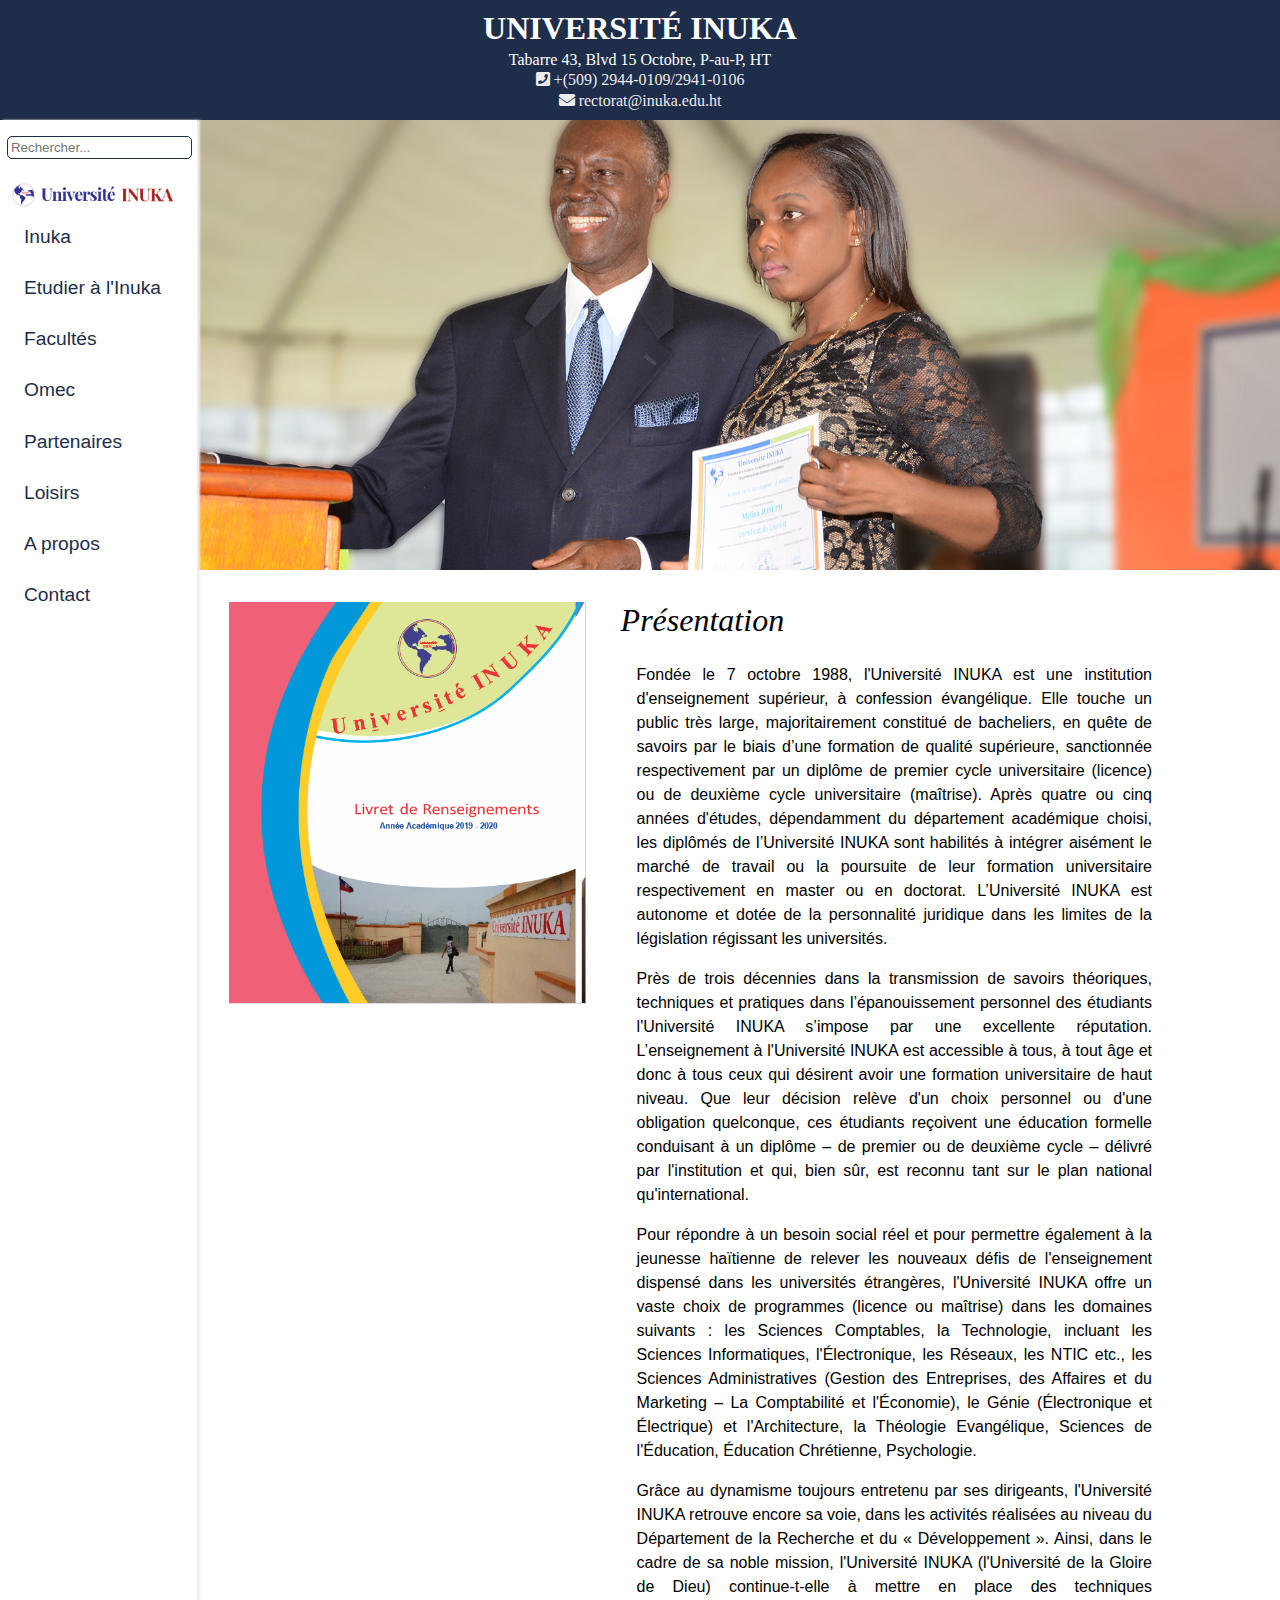
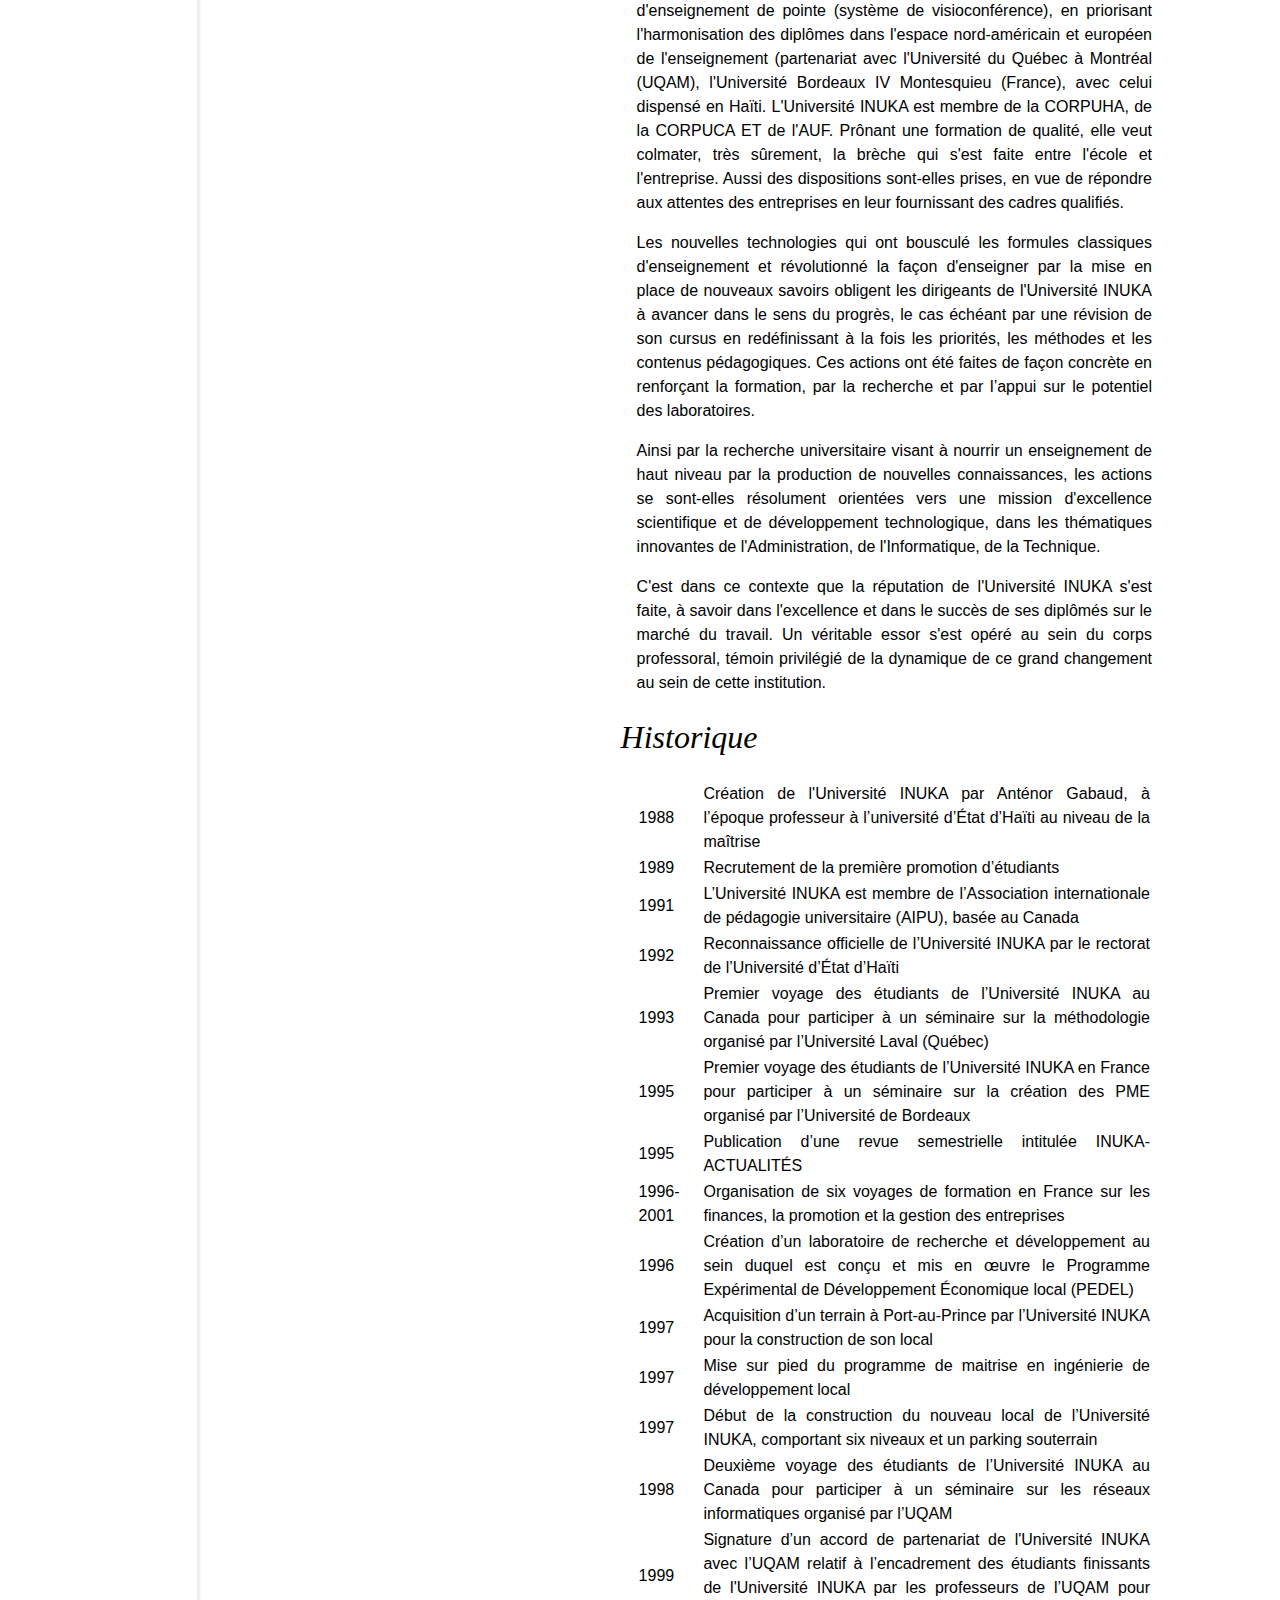
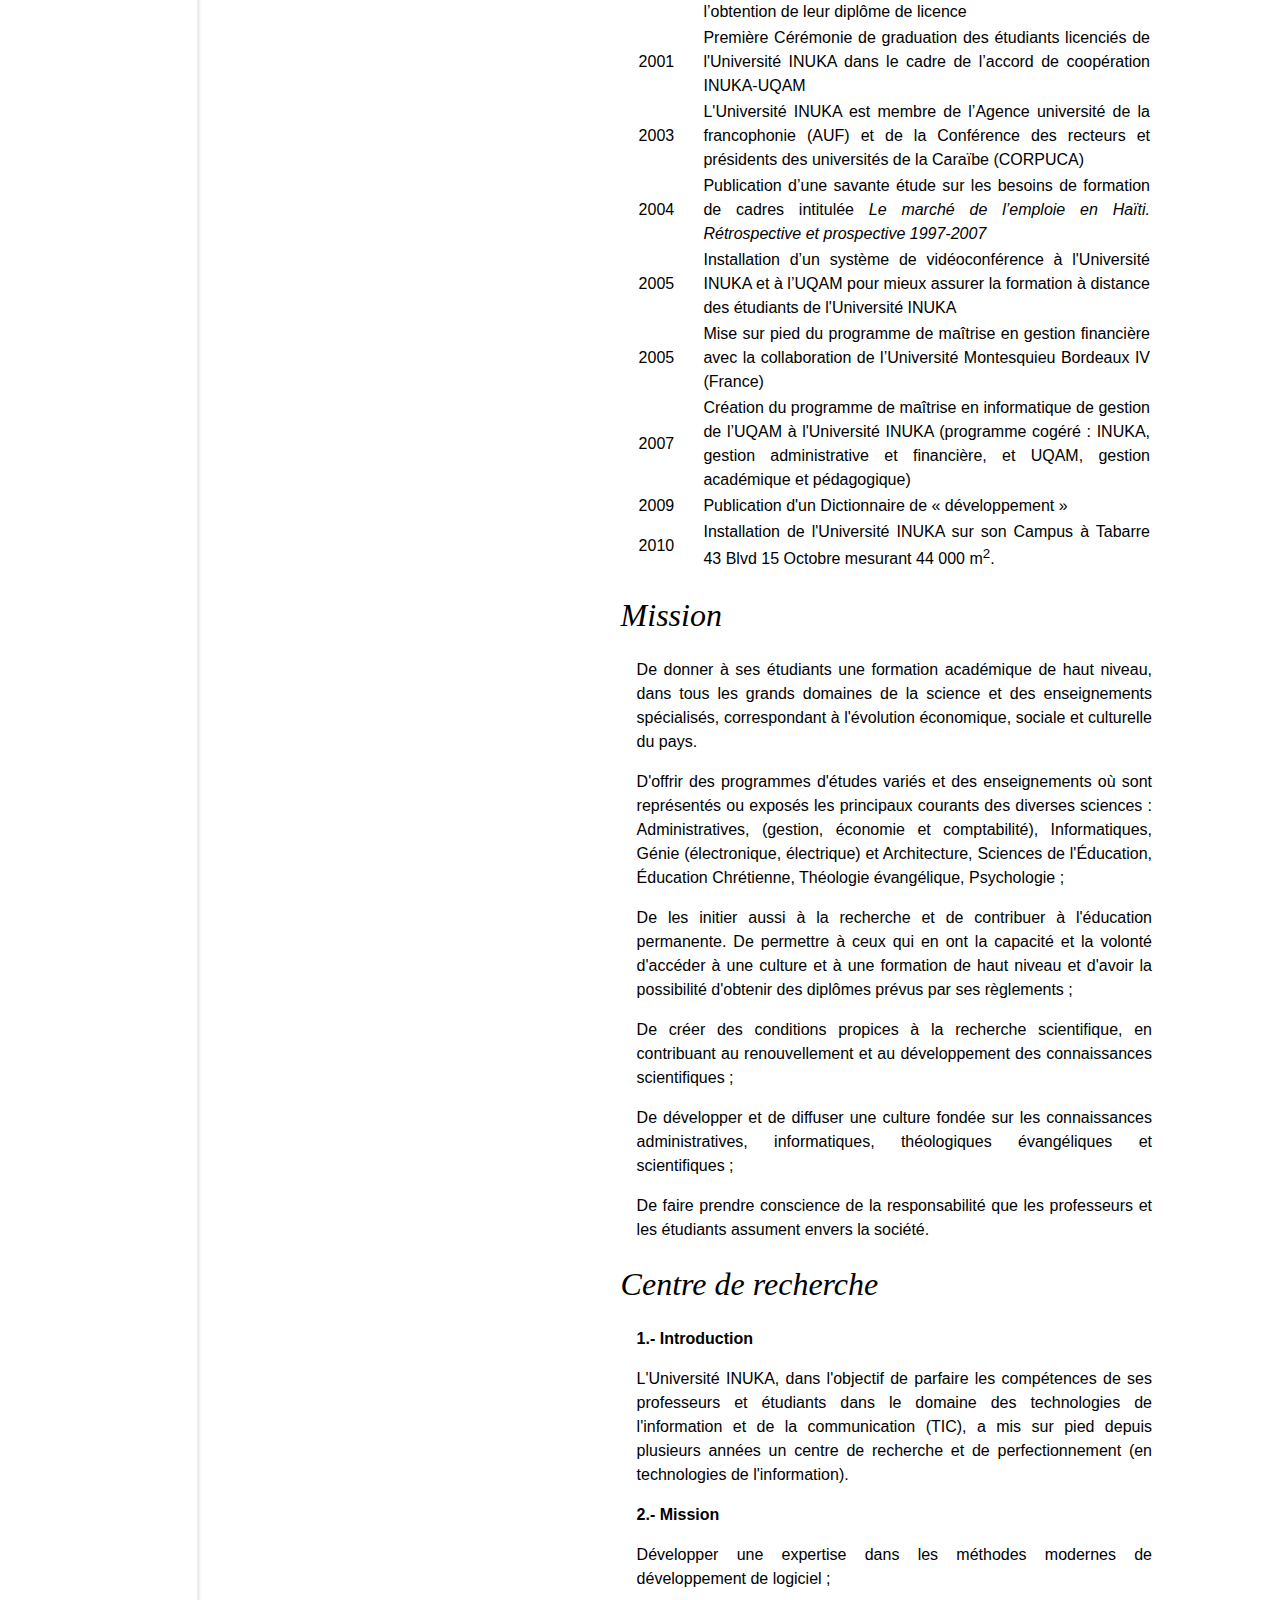
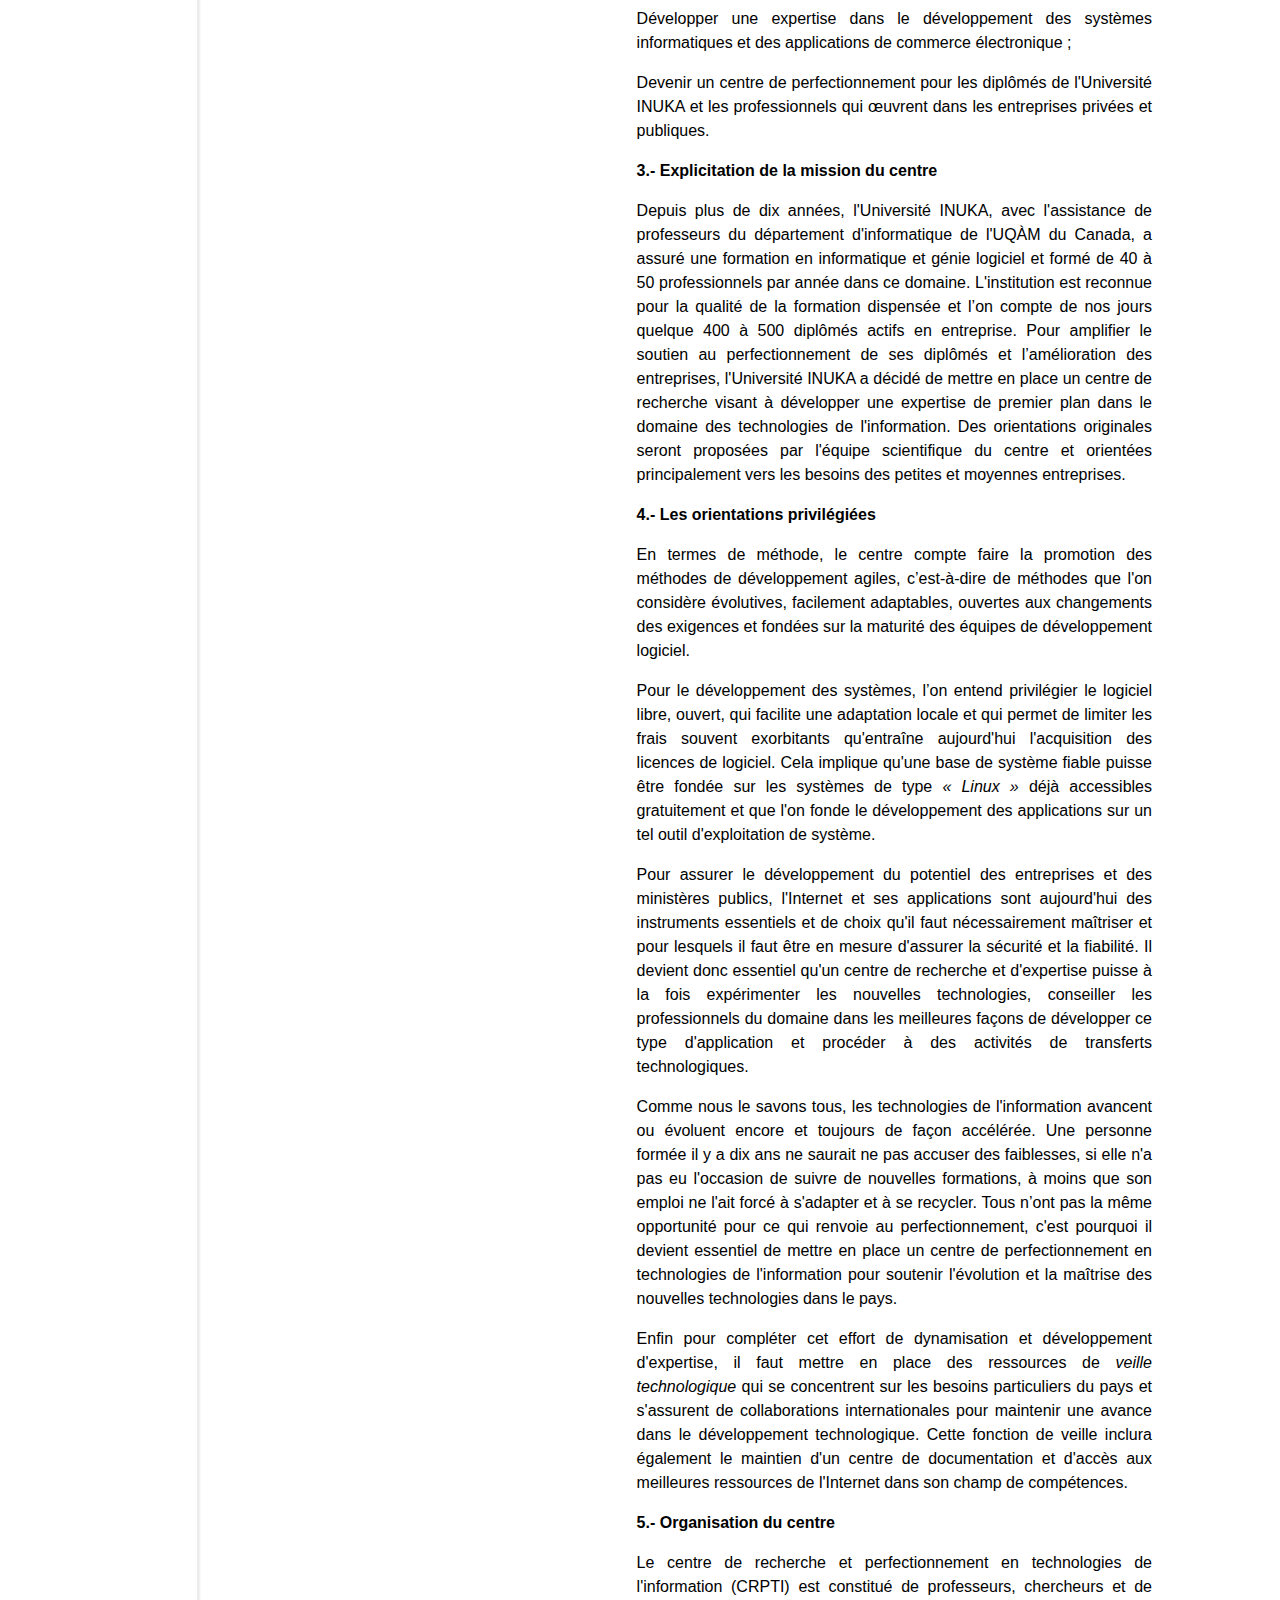
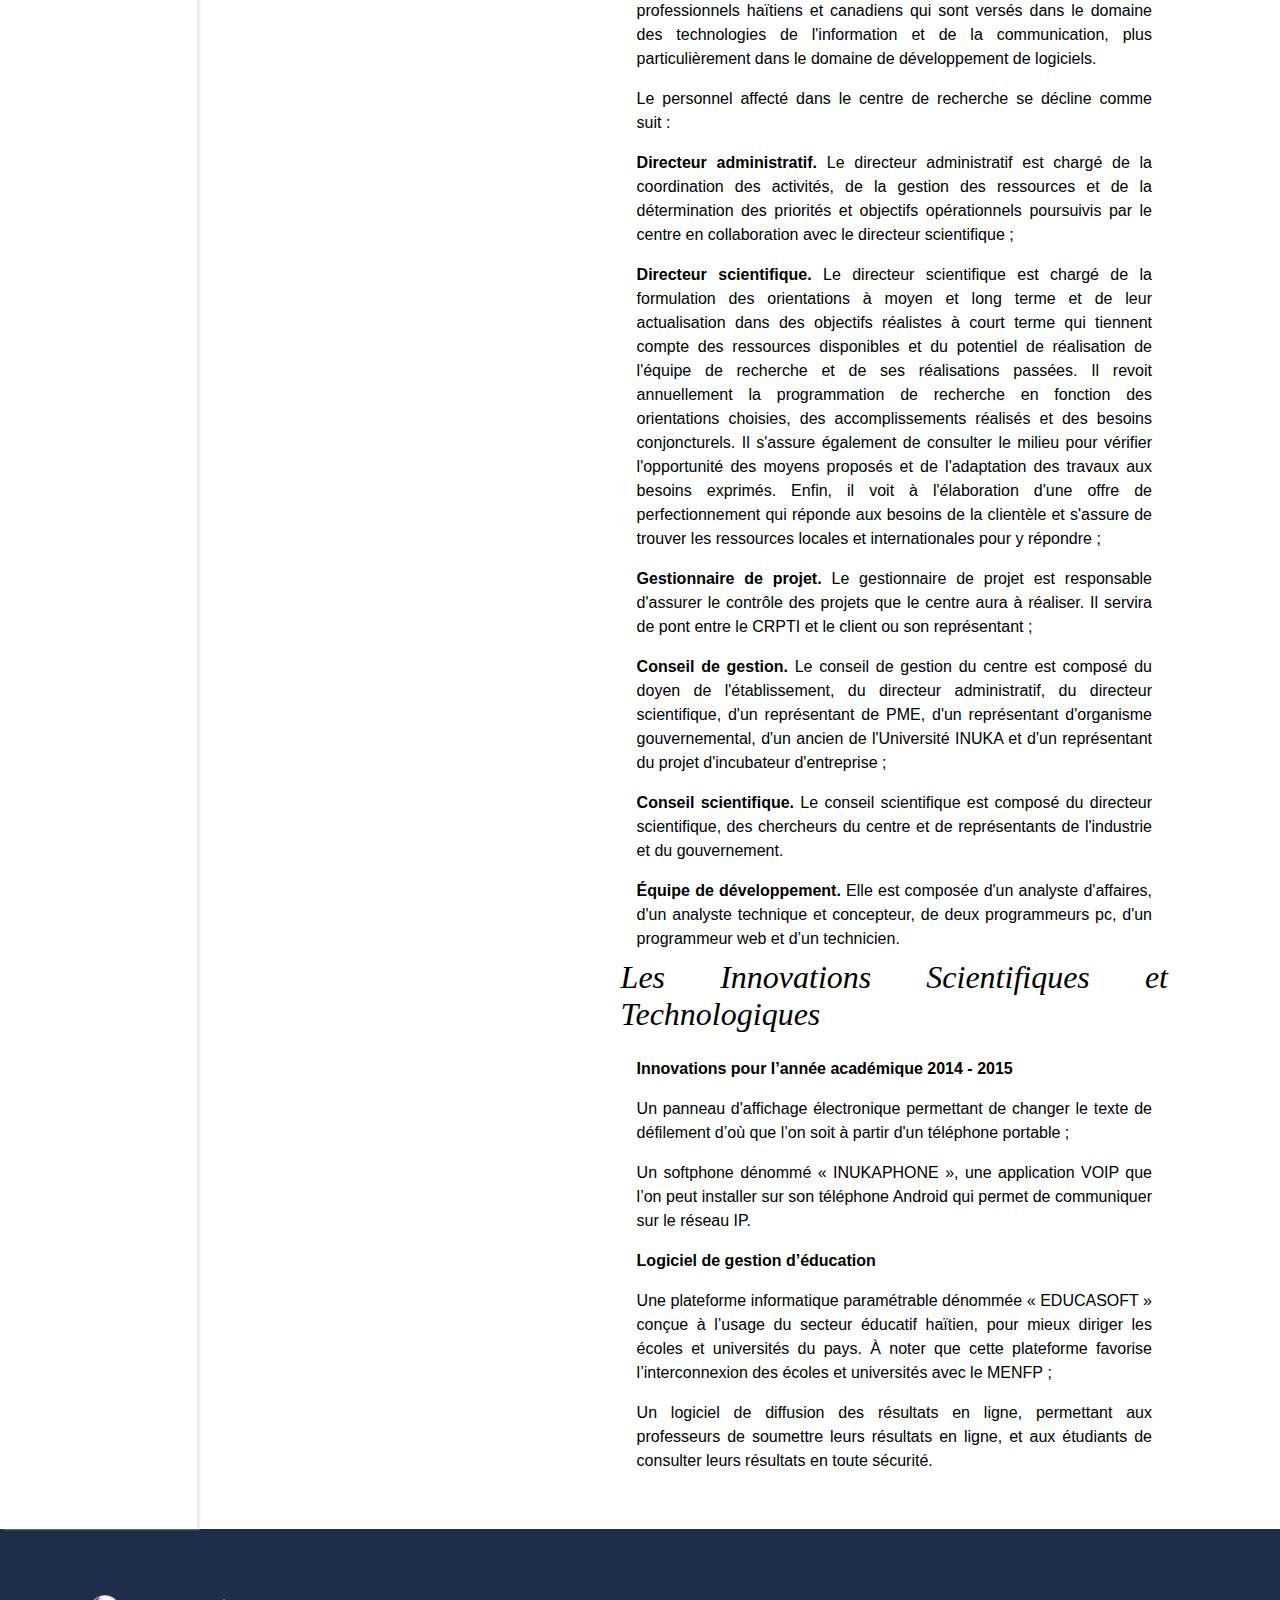
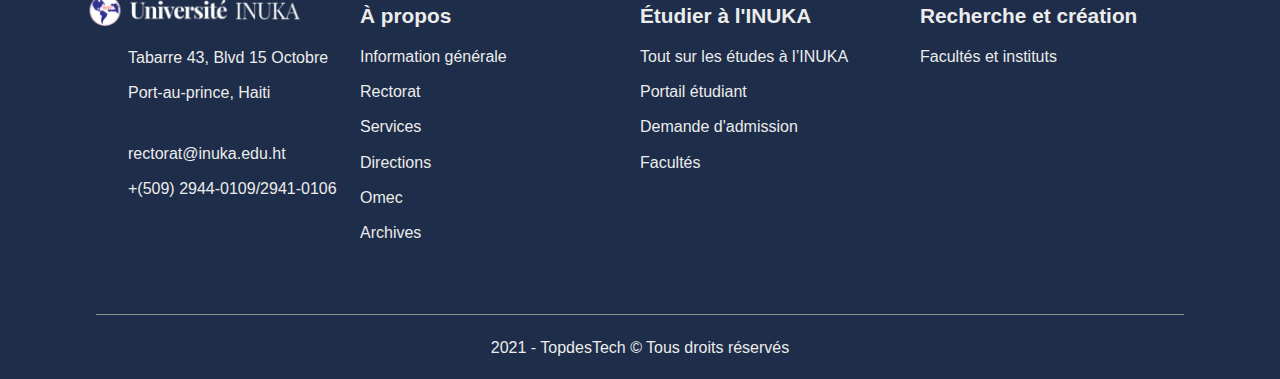
<file: apropos.html>
<!DOCTYPE html>
<html lang="fr-FR">

<head>
    <meta charset="UTF-8">
    <meta http-equiv="X-UA-Compatible" content="IE=edge">
    <meta name="viewport" content="width=device-width, initial-scale=1.0">
    <link rel="shortcut icon" href="images/favicon.ico" type="image/ico">
    <title>Université INUKA | A propos</title>
    <link rel="stylesheet" href="fonts/css/all.css">
    <link rel="stylesheet" href="css/style.css"> <!-- principal page de style  -->
    <link rel="stylesheet" media="mobile" href="css/mobile.css"> <!-- responsive page -->

</head>

<body>
    <div class="conteneur">

        <!-------------- Top menu ------------>

        <div class="top-contacts">
            <div class="cont1 aligner-centre">
                <h1>UNIVERSITÉ INUKA</h1>
                <p>Tabarre 43, Blvd 15 Octobre, P-au-P, HT</p>
                <a href="#"> <i class="fas fa-phone-square"></i> +(509) 2944-0109/2941-0106</a><br>
                <a href="mailto:rectorat@inuka.edu.ht "> <i class="fas fa-envelope"></i> rectorat@inuka.edu.ht</a>
            </div>
        </div>

        <!------------------ MAIN ------------------>
        <main class="main">

            <!------------------ HEADER ------------------>
            <header class="header">

                <div class="rechercher">
                    <input type="search" name="rechercher" id="rechercher" placeholder="Rechercher...">

                </div>

                <div id="logo">
                    <a href="#">
                        <img src="images/logo.png" alt="">
                    </a>
                </div>

                <nav class="nav">

                    <ul>
                        <li><a href="index.html">Inuka</a></li>
                        <li><a href="index.html#activites">Etudier à l'Inuka</a></li>
                        <li><a href="facultes.html">Facultés</a></li>
                        <li><a href="omec.html">Omec</a></li>
                        <li><a href="index.html#partenariats">Partenaires</a></li>
                        <li><a href="loisirs.html">Loisirs</a></li>
                        <li><a href="apropos.html">A propos</a></li>
                        <li><a href="contacts.html">Contact</a></li>
                    </ul>
                </nav>

            </header>

            <section class="apropos-section">

                <div class="banniere">
                    <!-- pour bg -->
                </div>

                <section class="contenu">

                    <aside class="img">
                        <img src="images/livret2020.png" alt="livret inuka 2020">
                    </aside>

                    <article class="article">

                        <div class="presentation elem aligner-justify" >

                            <h3 class="title"> Présentation </h3>

                            <p>Fondée le 7 octobre 1988, l'Université INUKA est une institution d'enseignement
                                supérieur, à confession évangélique. Elle touche un public très large,
                                majoritairement constitué de bacheliers, en quête de savoirs par le biais d’une
                                formation de qualité supérieure, sanctionnée respectivement par un diplôme de
                                premier cycle universitaire (licence) ou de deuxième cycle universitaire (maîtrise).
                                Après quatre ou cinq années d'études, dépendamment du département académique choisi,
                                les diplômés de l’Université INUKA sont habilités à intégrer aisément le marché de
                                travail ou la poursuite de leur formation universitaire respectivement en master ou
                                en doctorat. L’Université INUKA est autonome et dotée de la personnalité juridique
                                dans les limites de la législation régissant les universités.
                            </p>

                            <p>Près de trois décennies dans la transmission de savoirs théoriques,
                                techniques et pratiques dans l’épanouissement personnel des étudiants l'Université
                                INUKA s’impose par une excellente réputation. L’enseignement à l'Université INUKA
                                est accessible à tous, à tout âge et donc à tous ceux qui désirent avoir une
                                formation universitaire de haut niveau. Que leur décision relève d'un choix
                                personnel ou d'une obligation quelconque, ces étudiants reçoivent une éducation
                                formelle conduisant à un diplôme – de premier ou de deuxième cycle – délivré par
                                l'institution et qui, bien sûr, est reconnu tant sur le plan national
                                qu'international.
                            </p>

                            <p>Pour répondre à un besoin social réel et pour permettre également à
                                la jeunesse haïtienne de relever les nouveaux défis de l'enseignement dispensé dans
                                les universités étrangères, l'Université INUKA offre un vaste choix de programmes
                                (licence ou maîtrise) dans les domaines suivants : les Sciences Comptables, la
                                Technologie, incluant les Sciences Informatiques, l'Électronique, les Réseaux, les
                                NTIC etc., les Sciences Administratives (Gestion des Entreprises, des Affaires et du
                                Marketing – La Comptabilité et l'Économie), le Génie (Électronique et Électrique) et
                                l'Architecture, la Théologie Evangélique, Sciences de l'Éducation, Éducation
                                Chrétienne, Psychologie.
                            </p>

                            <p>Grâce au dynamisme toujours entretenu par ses dirigeants, l'Université INUKA retrouve
                                encore sa voie, dans les activités réalisées au niveau du Département de la
                                Recherche et du « Développement ». Ainsi, dans le cadre de sa noble mission,
                                l'Université INUKA (l'Université de la Gloire de Dieu) continue-t-elle à mettre en
                                place des techniques d'enseignement de pointe (système de visioconférence), en
                                priorisant l'harmonisation des diplômes dans l'espace nord-américain et européen de
                                l'enseignement (partenariat avec l'Université du Québec à Montréal (UQAM),
                                l'Université Bordeaux IV Montesquieu (France), avec celui dispensé en Haïti.
                                L'Université INUKA est membre de la CORPUHA, de la CORPUCA ET de l'AUF. Prônant une
                                formation de qualité, elle veut colmater, très sûrement, la brèche qui s'est faite
                                entre l'école et l'entreprise. Aussi des dispositions sont-elles prises, en vue de
                                répondre aux attentes des entreprises en leur fournissant des cadres qualifiés.
                            </p>

                            <p>Les nouvelles technologies qui ont bousculé les formules classiques d'enseignement et
                                révolutionné la façon d'enseigner par la mise en place de nouveaux savoirs obligent
                                les dirigeants de l'Université INUKA à avancer dans le sens du progrès, le cas
                                échéant par une révision de son cursus en redéfinissant à la fois les priorités, les
                                méthodes et les contenus pédagogiques. Ces actions ont été faites de façon concrète
                                en renforçant la formation, par la recherche et par l’appui sur le potentiel des
                                laboratoires.
                            </p>

                            <p>Ainsi par la recherche universitaire visant à nourrir un enseignement
                                de haut niveau par la production de nouvelles connaissances, les actions se
                                sont-elles résolument orientées vers une mission d'excellence scientifique et de
                                développement technologique, dans les thématiques innovantes de l'Administration, de
                                l'Informatique, de la Technique.
                            </p>

                            <p>C'est dans ce contexte que la réputation de l'Université INUKA s'est faite, à savoir
                                dans l'excellence et dans le succès de ses diplômés sur le marché du travail. Un
                                véritable essor s'est opéré au sein du corps professoral, témoin privilégié de la
                                dynamique de ce grand changement au sein de cette institution.
                            </p>

                        </div>  <!-- fin presentation-->

                        <div class="histoirique elem aligner-justify">

                            <h3 class="title"> Historique </h3>

                            <table>
                                <tbody>
                                    <tr>
                                        <td valign="center" width="72">
                                            <p>1988</p>
                                        </td>
                                        <td valign="center" width="576">
                                            <p>Création de l'Université INUKA par Anténor
                                                Gabaud, à l’époque professeur à l’université d’État d’Haïti au
                                                niveau de la maîtrise
                                            </p>
                                        </td>
                                    </tr>
                                    <tr>
                                        <td valign="center" width="53">
                                            <p>1989</p>
                                        </td>
                                        <td valign="center" width="576">
                                            <p>
                                                Recrutement de la première promotion d’étudiants
                                            </p>
                                        </td>
                                    </tr>
                                    <tr>
                                        <td valign="center" width="53">

                                            <p>1991</p>
                                        </td>
                                        <td valign="center" width="576">

                                            <p>L’Université INUKA est membre de l’Association
                                                internationale de pédagogie universitaire (AIPU), basée au
                                                Canada</p>
                                        </td>
                                    </tr>
                                    <tr>
                                        <td valign="center" width="53">

                                            <p>1992</p>
                                        </td>
                                        <td valign="center" width="576">

                                            <p>Reconnaissance officielle de l’Université INUKA
                                                par le rectorat de l’Université d’État d’Haïti</p>
                                        </td>
                                    </tr>
                                    <tr>
                                        <td valign="center" width="53">

                                            <p>1993</p>
                                        </td>
                                        <td valign="center" width="576">

                                            <p>Premier voyage des étudiants de l’Université
                                                INUKA au Canada pour participer à un séminaire sur la
                                                méthodologie organisé par l’Université Laval (Québec)</p>
                                        </td>
                                    </tr>
                                    <tr>
                                        <td valign="center" width="53">

                                            <p>1995</p>
                                        </td>
                                        <td valign="center" width="576">

                                            <p>Premier voyage des étudiants de l’Université
                                                INUKA en France pour participer à un séminaire sur la création
                                                des PME organisé par l’Université de Bordeaux</p>
                                        </td>
                                    </tr>
                                    <tr>
                                        <td valign="center" width="53">

                                            <p>1995</p>
                                        </td>
                                        <td valign="center" width="576">

                                            <p>Publication d’une revue semestrielle intitulée
                                                INUKA-ACTUALITÉS</p>
                                        </td>
                                    </tr>
                                    <tr>
                                        <td valign="center" width="53">

                                            <p>1996-</p>

                                            <p>2001</p>
                                        </td>
                                        <td valign="center" width="576">

                                            <p>Organisation de six voyages de formation en
                                                France sur les finances, la promotion et la gestion des
                                                entreprises</p>
                                        </td>
                                    </tr>
                                    <tr>
                                        <td valign="center" width="53">

                                            <p>1996</p>
                                        </td>
                                        <td valign="center" width="576">

                                            <p>Création d’un laboratoire de recherche et
                                                développement au sein duquel est conçu et mis en œuvre le
                                                Programme Expérimental de Développement Économique local (PEDEL)
                                            </p>
                                        </td>
                                    </tr>
                                    <tr>
                                        <td valign="center" width="53">

                                            <p>1997</p>
                                        </td>
                                        <td valign="center" width="576">

                                            <p>Acquisition d’un terrain à Port-au-Prince par
                                                l’Université INUKA pour la construction de son local</p>
                                        </td>
                                    </tr>
                                    <tr>
                                        <td valign="center" width="53">

                                            <p>1997</p>
                                        </td>
                                        <td valign="center" width="576">

                                            <p>Mise sur pied du programme de maitrise en
                                                ingénierie de développement local</p>
                                        </td>
                                    </tr>
                                    <tr>
                                        <td valign="center" width="53">

                                            <p>1997</p>
                                        </td>
                                        <td valign="center" width="576">

                                            <p>Début de la construction du nouveau local de
                                                l’Université INUKA, comportant six niveaux et un parking
                                                souterrain</p>
                                        </td>
                                    </tr>
                                    <tr>
                                        <td valign="center" width="53">

                                            <p>1998</p>
                                        </td>
                                        <td valign="center" width="576">

                                            <p>Deuxième voyage des étudiants de l’Université
                                                INUKA au Canada pour participer à un séminaire sur les réseaux
                                                informatiques organisé par l’UQAM</p>
                                        </td>
                                    </tr>
                                    <tr>
                                        <td valign="center" width="53">

                                            <p>1999</p>
                                        </td>
                                        <td valign="center" width="576">

                                            <p>Signature d’un accord de partenariat de
                                                l'Université INUKA avec l’UQAM relatif à l’encadrement des
                                                étudiants finissants de l'Université INUKA par les professeurs
                                                de l’UQAM pour l’obtention de leur diplôme de licence</p>
                                        </td>
                                    </tr>
                                    <tr>
                                        <td valign="center" width="53">

                                            <p>2001</p>
                                        </td>
                                        <td valign="center" width="576">

                                            <p>Première Cérémonie de graduation des étudiants
                                                licenciés de l'Université INUKA dans le cadre de l’accord de
                                                coopération INUKA-UQAM</p>
                                        </td>
                                    </tr>
                                    <tr>
                                        <td valign="center" width="53">

                                            <p>2003</p>
                                        </td>
                                        <td valign="center" width="576">

                                            <p>L'Université INUKA est membre de l’Agence
                                                université de la francophonie (AUF) et de la Conférence des
                                                recteurs et présidents des universités de la Caraïbe (CORPUCA)
                                            </p>
                                        </td>
                                    </tr>
                                    <tr>
                                        <td valign="center" width="53">

                                            <p>2004</p>
                                        </td>
                                        <td valign="center" width="576">

                                            <p>Publication d’une savante étude sur les besoins
                                                de formation de cadres intitulée <em>Le marché de l’emploie en
                                                    Haïti. Rétrospective et prospective 1997-2007</em></p>
                                        </td>
                                    </tr>
                                    <tr>
                                        <td valign="center" width="53">

                                            <p>2005</p>
                                        </td>
                                        <td valign="center" width="576">

                                            <p>Installation d’un système de vidéoconférence à
                                                l'Université INUKA et à l’UQAM pour mieux assurer la formation à
                                                distance des étudiants de l'Université INUKA</p>
                                        </td>
                                    </tr>
                                    <tr>
                                        <td valign="center" width="53">

                                            <p>2005</p>
                                        </td>
                                        <td valign="center" width="576">

                                            <p>Mise sur pied du programme de maîtrise en gestion
                                                financière avec la collaboration de l’Université Montesquieu
                                                Bordeaux IV (France)</p>
                                        </td>
                                    </tr>
                                    <tr>
                                        <td valign="center" width="53">

                                            <p>2007</p>
                                        </td>
                                        <td valign="center" width="576">

                                            <p>Création du programme de maîtrise en informatique
                                                de gestion de l’UQAM à l'Université INUKA (programme cogéré :
                                                INUKA, gestion administrative et financière, et UQAM, gestion
                                                académique et pédagogique)</p>
                                        </td>
                                    </tr>
                                    <tr>
                                        <td valign="center" width="53">

                                            <p>2009</p>
                                        </td>
                                        <td valign="center" width="576">

                                            <p>Publication d'un Dictionnaire de
                                                «&nbsp;développement&nbsp;»</p>
                                        </td>
                                    </tr>
                                    <tr>
                                        <td valign="center" width="53">

                                            <p>2010</p>
                                        </td>
                                        <td valign="center" width="576">

                                            <p>Installation de l'Université INUKA sur son Campus
                                                à Tabarre 43 Blvd 15 Octobre mesurant 44 000 m<sup>2</sup>.</p>
                                        </td>
                                    </tr>

                                </tbody>

                            </table>

                        </div>      <!-- fin historique-->


                        <div class="mission elem aligner-justify">

                            <h3 class="title"> Mission </h3>

                            <p>De donner à ses étudiants une formation académique de haut
                                niveau, dans tous les grands domaines de la science et des enseignements
                                spécialisés, correspondant à l'évolution économique, sociale et culturelle du
                                pays.
                            </p>

                            <p>D'offrir des programmes d'études variés et des enseignements où
                                sont représentés ou exposés les principaux courants des diverses sciences :
                                Administratives, (gestion, économie et comptabilité), Informatiques, Génie
                                (électronique, électrique) et Architecture, Sciences de l'Éducation, Éducation
                                Chrétienne, Théologie évangélique, Psychologie ;
                            </p>

                            <p>De les initier aussi à la recherche et de contribuer à
                                l'éducation permanente. De permettre à ceux qui en ont la capacité et la volonté
                                d'accéder à une culture et à une formation de haut niveau et d'avoir la
                                possibilité d'obtenir des diplômes prévus par ses règlements&nbsp;;
                            </p>

                            <p>De créer des conditions propices à la recherche scientifique, en
                                contribuant au renouvellement et au développement des connaissances
                                scientifiques ;
                            </p>

                            <p>De développer et de diffuser une culture fondée sur les
                                connaissances administratives, informatiques, théologiques évangéliques et
                                scientifiques ;
                            </p>

                            <p>De faire prendre conscience de la responsabilité que les
                                professeurs et les étudiants assument envers la société.
                            </p>

                        </div>      <!-- fin mission-->

                        <div class="centre-recherche elem aligner-justify">

                                <h3 class="title"> Centre de recherche </h3>

                                <p class="second"><strong>1.- Introduction</strong></p>

                                <p>L'Université INUKA, dans l'objectif de parfaire les compétences
                                    de ses professeurs et étudiants dans le domaine des technologies de
                                    l'information et de la communication (TIC), a mis sur pied depuis plusieurs
                                    années un centre de recherche et de perfectionnement (en technologies de
                                    l'information).</p>

                                <p class="second"><strong>2.- Mission</strong></p>

                                <p>Développer une expertise dans les méthodes modernes de
                                    développement de logiciel&nbsp;;</p>

                                <p>Développer une expertise dans le développement des systèmes
                                    informatiques et des applications de commerce électronique&nbsp;;</p>

                                <p>Devenir un centre de perfectionnement pour les diplômés de
                                    l'Université INUKA et les professionnels qui œuvrent dans les entreprises
                                    privées et publiques.</p>

                                <p  class="second"><strong>3.-</strong>
                                    <strong>Explicitation de la mission du centre</strong>
                                </p>

                                <p>Depuis plus de dix années, l'Université INUKA, avec l'assistance
                                    de professeurs du département d'informatique de l'UQÀM du Canada, a assuré une
                                    formation en informatique et génie logiciel et formé de 40 à 50 professionnels
                                    par année dans ce domaine. L'institution est reconnue pour la qualité de la
                                    formation dispensée et l’on compte de nos jours quelque 400 à 500 diplômés
                                    actifs en entreprise.&nbsp;Pour amplifier le soutien au perfectionnement de ses
                                    diplômés et l’amélioration des entreprises, l'Université INUKA a décidé de
                                    mettre en place un centre de recherche visant à développer une expertise de
                                    premier plan dans le domaine des technologies de l'information. Des orientations
                                    originales seront proposées par l'équipe scientifique du centre et orientées
                                    principalement vers les besoins des petites et moyennes entreprises.</p>

                                <p  class="second"> <strong>4.-</strong>
                                    <strong>Les orientations privilégiées</strong>
                                </p>

                                <p>En termes de méthode, le centre compte faire la promotion des
                                    méthodes de développement agiles, c’est-à-dire de méthodes que l'on considère
                                    évolutives, facilement adaptables, ouvertes aux changements des exigences et
                                    fondées sur la maturité des équipes de développement logiciel.</p>

                                <p>Pour le développement des systèmes, l’on entend privilégier le
                                    logiciel libre, ouvert, qui facilite une adaptation locale et qui permet de
                                    limiter les frais souvent exorbitants qu'entraîne aujourd'hui l'acquisition des
                                    licences de logiciel. Cela implique qu'une base de système fiable puisse être
                                    fondée sur les systèmes de type <em>«&nbsp;Linux&nbsp;»</em> déjà accessibles
                                    gratuitement et que l'on fonde le développement des applications sur un tel
                                    outil d'exploitation de système.</p>

                                <p>Pour assurer le développement du potentiel des entreprises et des
                                    ministères publics, l'Internet et ses applications sont aujourd'hui des
                                    instruments essentiels et de choix qu'il faut nécessairement maîtriser et pour
                                    lesquels il faut être en mesure d'assurer la sécurité et la fiabilité. Il
                                    devient donc essentiel qu'un centre de recherche et d'expertise puisse à la fois
                                    expérimenter les nouvelles technologies, conseiller les professionnels du
                                    domaine dans les meilleures façons de développer ce type d'application et
                                    procéder à des activités de transferts technologiques.</p>

                                <p>Comme nous le savons tous, les technologies de l'information
                                    avancent ou évoluent encore et toujours de façon accélérée. Une personne formée
                                    il y a dix ans ne saurait ne pas accuser des faiblesses, si elle n'a pas eu
                                    l'occasion de suivre de nouvelles formations, à moins que son emploi ne l'ait
                                    forcé à s'adapter et à se recycler. Tous n’ont pas la même opportunité pour ce
                                    qui renvoie au perfectionnement, c'est pourquoi il devient essentiel de mettre
                                    en place un centre de perfectionnement en technologies de l'information pour
                                    soutenir l'évolution et la maîtrise des nouvelles technologies dans le pays.</p>

                                <p>Enfin pour compléter cet effort de dynamisation et développement
                                    d'expertise, il faut mettre en place des ressources de <em>veille
                                        technologique</em> qui se concentrent sur les besoins particuliers du pays
                                    et s'assurent de collaborations internationales pour maintenir une avance dans
                                    le développement technologique. Cette fonction de veille inclura également le
                                    maintien d'un centre de documentation et d'accès aux meilleures ressources de
                                    l'Internet dans son champ de compétences.</p>

                                <p><strong>5.- Organisation du centre</strong></p>

                                <p>Le centre de recherche et perfectionnement en technologies de
                                    l'information (CRPTI) est constitué de professeurs, chercheurs et de
                                    professionnels haïtiens et canadiens qui sont versés dans le domaine des
                                    technologies de l'information et de la communication, plus particulièrement dans
                                    le domaine de développement de logiciels.</p>

                                <p>Le personnel affecté dans le centre de recherche se décline comme
                                    suit&nbsp;:</p>

                                <p><strong>Directeur administratif.</strong> Le directeur
                                    administratif est chargé de la coordination des activités, de la gestion des
                                    ressources et de la détermination des priorités et objectifs opérationnels
                                    poursuivis par le centre en collaboration avec le directeur scientifique ;</p>

                                <p><strong>Directeur scientifique.</strong> Le directeur
                                    scientifique est chargé de la formulation des orientations à moyen et long terme
                                    et de leur actualisation dans des objectifs réalistes à court terme qui tiennent
                                    compte des ressources disponibles et du potentiel de réalisation de l'équipe de
                                    recherche et de ses réalisations passées. Il revoit annuellement la
                                    programmation de recherche en fonction des orientations choisies, des
                                    accomplissements réalisés et des besoins conjoncturels. Il s'assure également de
                                    consulter le milieu pour vérifier l'opportunité des moyens proposés et de
                                    l'adaptation des travaux aux besoins exprimés. Enfin, il voit à l'élaboration
                                    d'une offre de perfectionnement qui réponde aux besoins de la clientèle et
                                    s'assure de trouver les ressources locales et internationales pour y répondre ;
                                </p>

                                <p><strong>Gestionnaire de projet.</strong> Le gestionnaire de
                                    projet est responsable d'assurer le contrôle des projets que le centre aura à
                                    réaliser. Il servira de pont entre le CRPTI et le client ou son représentant ;
                                </p>

                                <p><strong>Conseil de gestion.</strong> Le conseil de gestion du
                                    centre est composé du doyen de l'établissement, du directeur administratif, du
                                    directeur scientifique, d'un représentant de PME, d'un représentant d'organisme
                                    gouvernemental, d'un ancien de l'Université INUKA et d'un représentant du projet
                                    d'incubateur d'entreprise ;</p>

                                <p><strong>Conseil scientifique.</strong> Le conseil scientifique
                                    est composé du directeur scientifique, des chercheurs du centre et de
                                    représentants de l'industrie et du gouvernement.</p>

                                <p><strong>Équipe de développement.</strong> Elle est composée d'un
                                    analyste d'affaires, d'un analyste technique et concepteur, de deux programmeurs
                                    pc, d'un programmeur web et d’un technicien.</p>

                                <h3>
                                    Les Innovations Scientifiques et Technologiques
                                </h3>

                                <p><strong>Innovations pour l’année académique 2014 - 2015</strong>
                                </p>

                                <p>Un panneau d'affichage électronique permettant de&nbsp;changer le
                                    texte de défilement d’où que l’on soit à partir&nbsp;d'un téléphone
                                    portable&nbsp;;</p>

                                <p>Un softphone dénommé « INUKAPHONE », une application&nbsp;VOIP
                                    que l’on peut installer sur son téléphone Android qui&nbsp;permet de communiquer
                                    sur le réseau IP.</p>

                                <p><strong>Logiciel de gestion d’éducation&nbsp;</strong></p>

                                <p>Une plateforme informatique paramétrable dénommée « EDUCASOFT »
                                    conçue à l’usage du secteur éducatif haïtien, pour&nbsp;mieux diriger les écoles
                                    et universités du pays. À&nbsp;noter que cette plateforme favorise
                                    l’interconnexion des écoles et&nbsp;universités avec le MENFP&nbsp;;</p>

                                <p>Un logiciel de diffusion des résultats en ligne, permettant aux
                                    professeurs de soumettre leurs résultats en ligne, et aux étudiants de consulter
                                    leurs résultats en toute sécurité.</p>

                        </div>      <!-- fin centre-rechercher -->

                    </article>

                </section>


            </section> <!-- fin section-->

        </main> <!-- fin main-->


        <!-- ------------------------- footer ----------------------- -->

        <footer class="footer">

            <div class="conteneur">

                <div class="infos">
                    <img src="images/logo-f.png" width="250" alt="logo Inuka">

                    <div class="contacts">
                        <p class="zone">
                            Tabarre 43, Blvd 15 Octobre
                            <br>
                            Port-au-prince, Haiti
                        </p>
                        <p>
                            <a class="mail" href="mailto: rectorat@inuka.edu.ht">rectorat@inuka.edu.ht</a><br>
                            <span class="tel">+(509) 2944-0109/2941-0106</span>
                        </p>
                    </div>

                </div>

                <div class="apropos">

                    <h6>À propos</h6>
                    <ul>
                        <li><a href="#">Information générale </a></li>
                        <li><a href="#">Rectorat</a></li>
                        <li><a href="services.html">Services</a></li>
                        <li><a href="#"> Directions </a></li>
                        <li><a href="#">Omec</a></li>
                        <li><a href="#">Archives</a></li>
                    </ul>
                </div>

                <div class="etudier">
                    <h6>Étudier à l'INUKA </h6>
                    <ul>
                        <li><a href="#">Tout sur les études à l’INUKA</a></li>
                        <li><a href="#">Portail étudiant</a></li>
                        <li><a href="#">Demande d'admission</a></li>
                        <li><a href="facultes.html"> Facultés</a></li>
                    </ul>
                </div>


                <div class="recherEtCreation">
                    <h6>Recherche et création</h6>
                    <ul>
                        <li><a href="facultes.html">Facultés et instituts</a></li>
                    </ul>
                </div>

            </div>

            <hr>

            <div class="copyright aligner-centre">
                2021 - TopdesTech &copy; Tous droits réservés
            </div>
        </footer>

    </div>
</body>

</html>
</file>
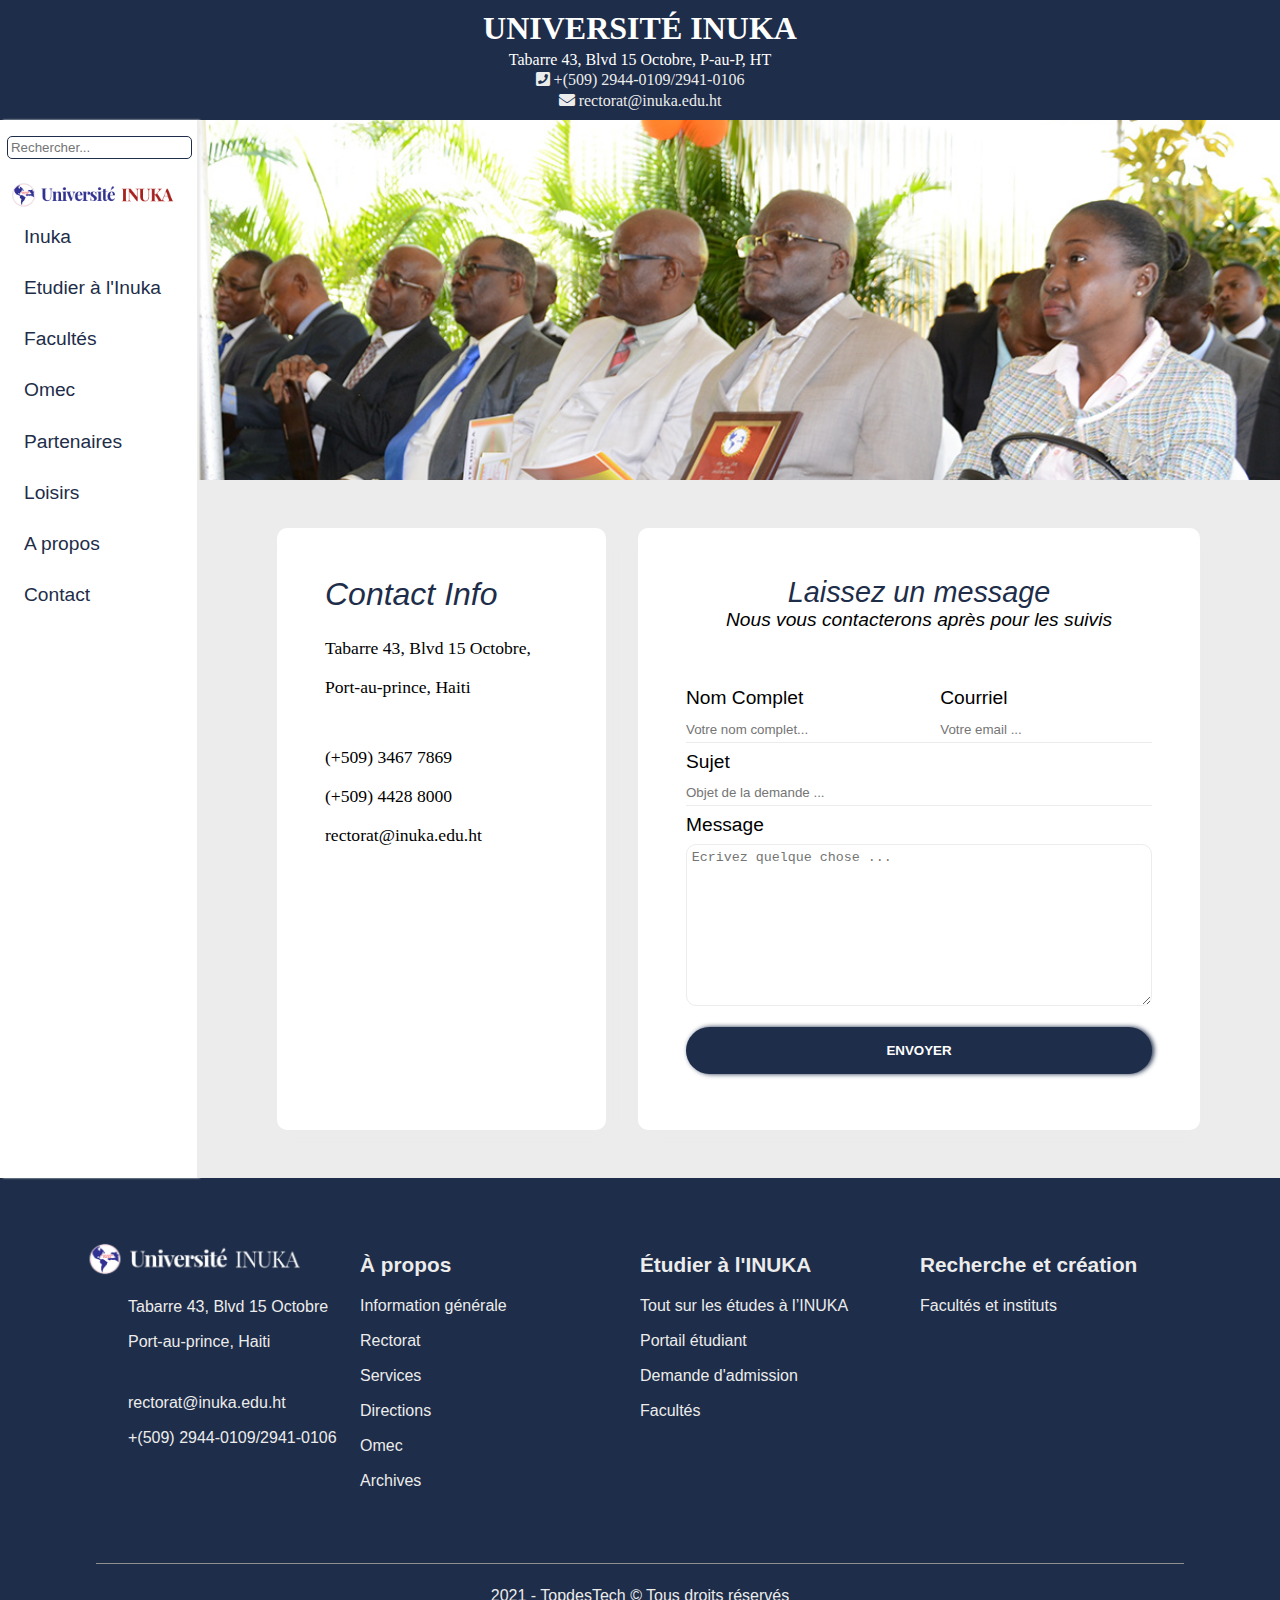
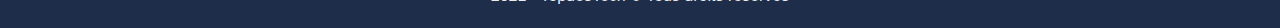
<file: contacts.html>
<!DOCTYPE html>
<html lang="fr-FR">
<head>
    <meta charset="UTF-8">
    <meta http-equiv="X-UA-Compatible" content="IE=edge">
    <meta name="viewport" content="width=device-width, initial-scale=1.0">
    <link rel="shortcut icon" href="images/favicon.ico" type="image/ico">
    <title>Université INUKA | Contact</title>
    <link rel="stylesheet" href="fonts/css/all.css">
    <link rel="stylesheet" href="css/style.css">   <!-- principal page de style  -->
    <link rel="stylesheet" href="css/mobile.css"> <!-- responsive page -->

</head>

<body>
    <div class="conteneur">
        
        <!-------------- Top menu ------------>
        
        <div class="top-contacts">
            <div class="cont1 aligner-centre">
                <h1>UNIVERSITÉ INUKA</h1>
                <p>Tabarre 43, Blvd 15 Octobre, P-au-P, HT</p>
                <a href="#"> <i class="fas fa-phone-square"></i> +(509) 2944-0109/2941-0106</a><br>
                <a href="mailto:rectorat@inuka.edu.ht "> <i class="fas fa-envelope"></i> rectorat@inuka.edu.ht</a>
            </div>
        </div>
        
        <!------------------ MAIN ------------------>
        <main class="main">
            
            <!------------------ HEADER ------------------>
            <header class="header">
                
                <div class="rechercher">
                    <input type="search" name="rechercher" id="rechercher" placeholder="Rechercher...">
            
                </div>
                
                <div id="logo">
                    <a href="#">
                        <img src="images/logo.png" alt="">
                    </a>
                </div>
                
                <nav class="nav">
                    
                    <ul>
                        <li><a href="index.html">Inuka</a></li>
                        <li><a href="index.html#activites">Etudier à l'Inuka</a></li>
                        <li><a href="facultes.html">Facultés</a></li>
                        <li><a href="omec.html">Omec</a></li>
                        <li><a href="index.html#partenariats">Partenaires</a></li>
                        <li><a href="loisirs.html">Loisirs</a></li>
                        <li><a href="apropos.html">A propos</a></li>
                        <li><a href="contacts.html">Contact</a></li>
                    </ul>
                </nav>
    
            </header>
            
            <section class="cont-section">

                <!------------------ Banniere ------------------>
                <div class="banniere">
                    
                </div>

                <div class="contact">
                    <aside class="infos">

                        <h4>Contact Info</h4>

                        <p>Tabarre 43, Blvd 15 Octobre, Port-au-prince, Haiti<br>
                        </p>

                        <p>
                            (+509) 3467 7869 <br>
                            (+509) 4428 8000<br/>
                            rectorat@inuka.edu.ht
                        </p>

                    </aside>

                    <aside class="formulaire">

                        <h1 class="aligner-centre">Laissez un message</h1>
                        <p class="aligner-centre">Nous vous contacterons après pour les suivis</p>

                        <form class="form">
                            <div class="aligner">
                                
                                <div class="l-nom">
                                    <label for="nom">Nom Complet</label>
                                    <input type="text" name="nom" id="nom" placeholder="Votre nom complet..." required>
                                </div>
                                
                                
                                <div class="l-email">
                                    <label for="email">Courriel</label>
                                    <input type="email" name="email" id="email" placeholder="Votre email ..." required>
                                </div>

                            </div>
                            <div class="l-sujet">
                                <label for="sujet">Sujet</label>
                                <input type="text" name="sujet" id="sujet" placeholder="Objet de la demande ...">
                            </div>

                            <div class="message">
                                <label for="sujet">Message</label>
                                <textarea name="contenu-message" id="contenu-message" cols="30" rows="10" placeholder="Ecrivez quelque chose ..." required></textarea>
                            </div>

                            <div class="l-send">
                                <input type="submit" name="cont-send" id="cont-send" value="Envoyer">
                            </div>

                        </form>
                    </aside>

                </div>

            </section>      <!-- fin section-->

        </main>     <!-- fin main-->
        

        <!-- ------------------------- footer ----------------------- -->

        <footer class="footer">

            <div class="conteneur">

                <div class="infos">
                   <img src="images/logo-f.png" width="250" alt="logo Inuka">
                   
                   <div class="contacts">
                        <p class="zone">
                            Tabarre 43, Blvd 15 Octobre
                            <br>
                            Port-au-prince, Haiti
                        </p>
                        <p>
                            <a class="mail" href="mailto: rectorat@inuka.edu.ht">rectorat@inuka.edu.ht</a><br> 
                            <span class="tel">+(509) 2944-0109/2941-0106</span>
                        </p>
                   </div>
                
                </div>
                
                <div class="apropos">

                    <h6>À propos</h6>
                        <ul>
                            <li><a href="#">Information générale </a></li>							
                            <li><a href="#">Rectorat</a></li>
                            <li><a href="services.html">Services</a></li>
                            <li><a href="#"> Directions </a></li>
                            <li><a href="#">Omec</a></li>					
                            <li><a href="#">Archives</a></li>
                        </ul>
                </div>
                        
                <div class="etudier">
                    <h6>Étudier à l'INUKA </h6>
                    <ul>            
                        <li><a href="#">Tout sur les études à l’INUKA</a></li>
                        <li><a href="#">Portail étudiant</a></li>
                        <li><a href="#">Demande d'admission</a></li>
                        <li><a href="facultes.html"> Facultés</a></li>
                    </ul>
                </div>						
                            
        
                <div class="recherEtCreation">
                    <h6>Recherche et création</h6>
                    <ul>
                        <li><a href="facultes.html">Facultés et instituts</a></li>
                    </ul>
                </div>

            </div>
            
            <hr>

            <div class="copyright aligner-centre">
                2021 - TopdesTech &copy; Tous droits réservés
            </div>
        </footer>
        
    </div>
</body>
</html>
</file>
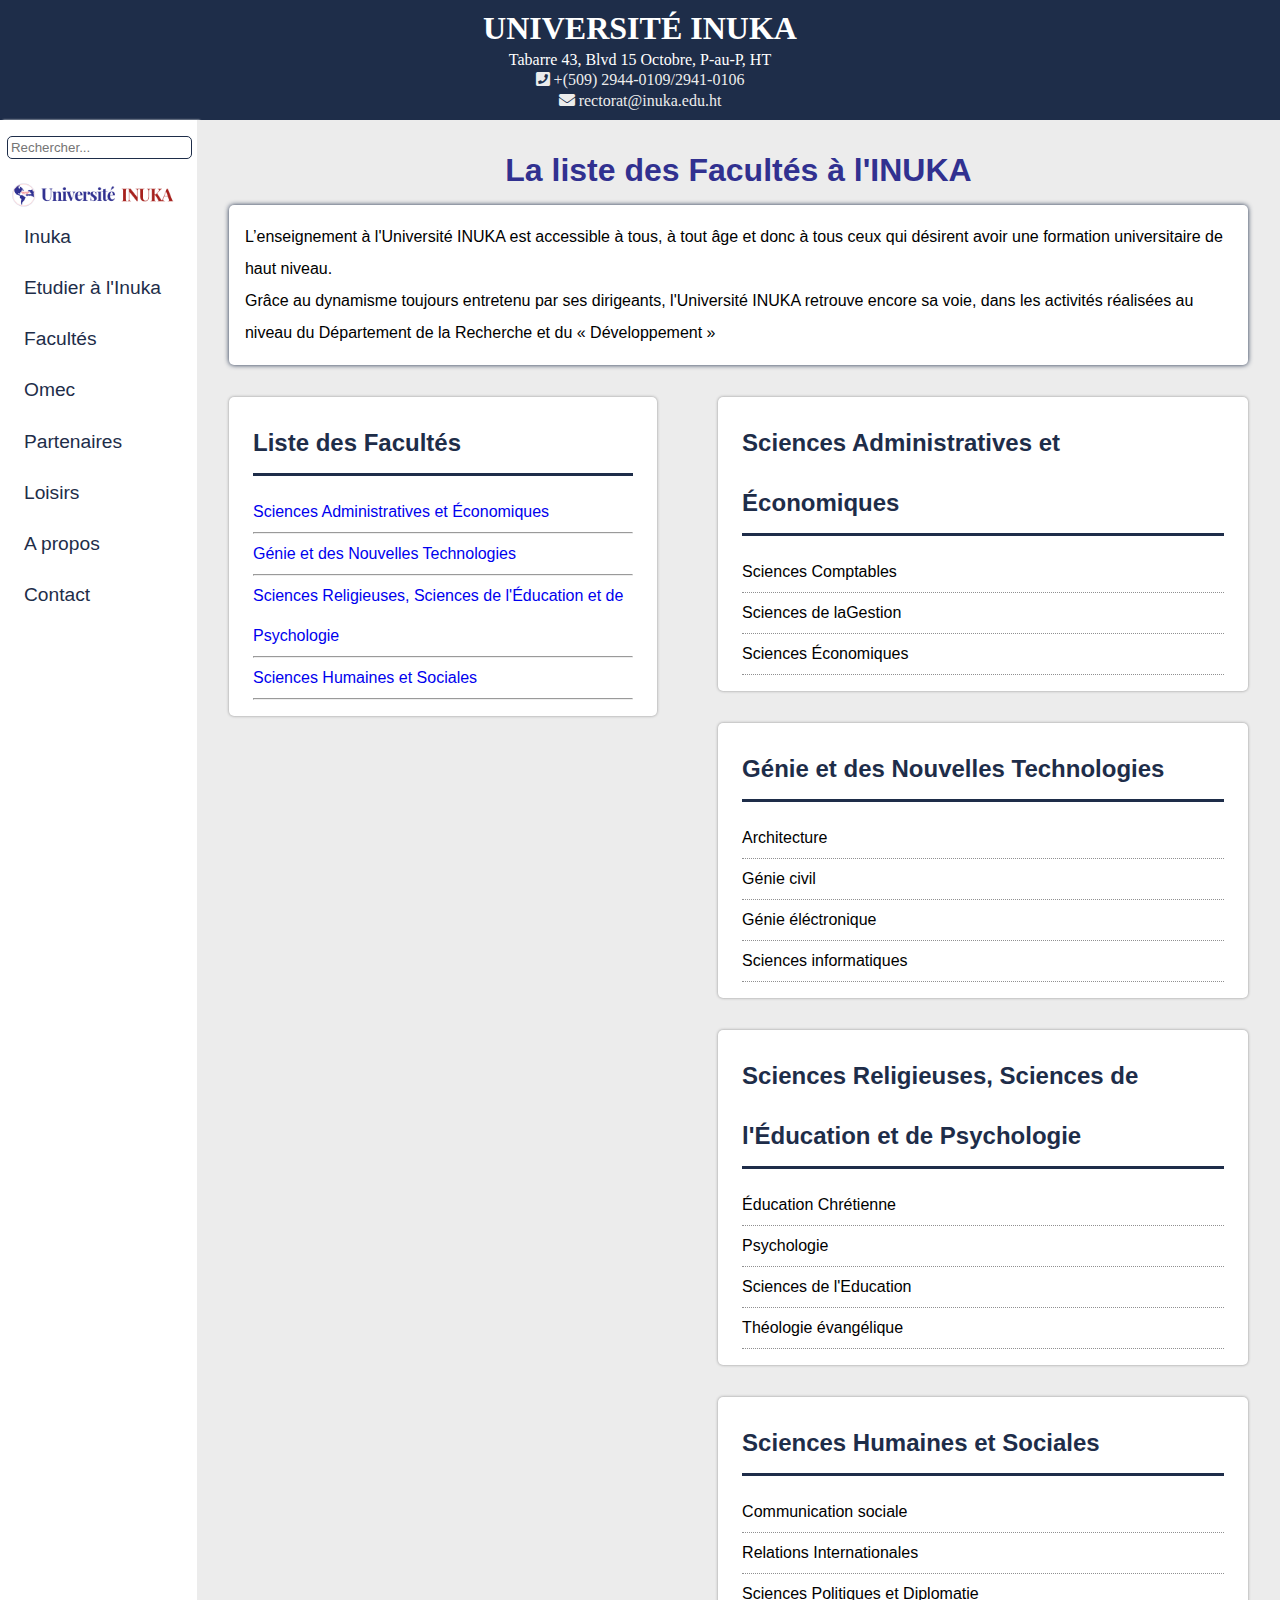
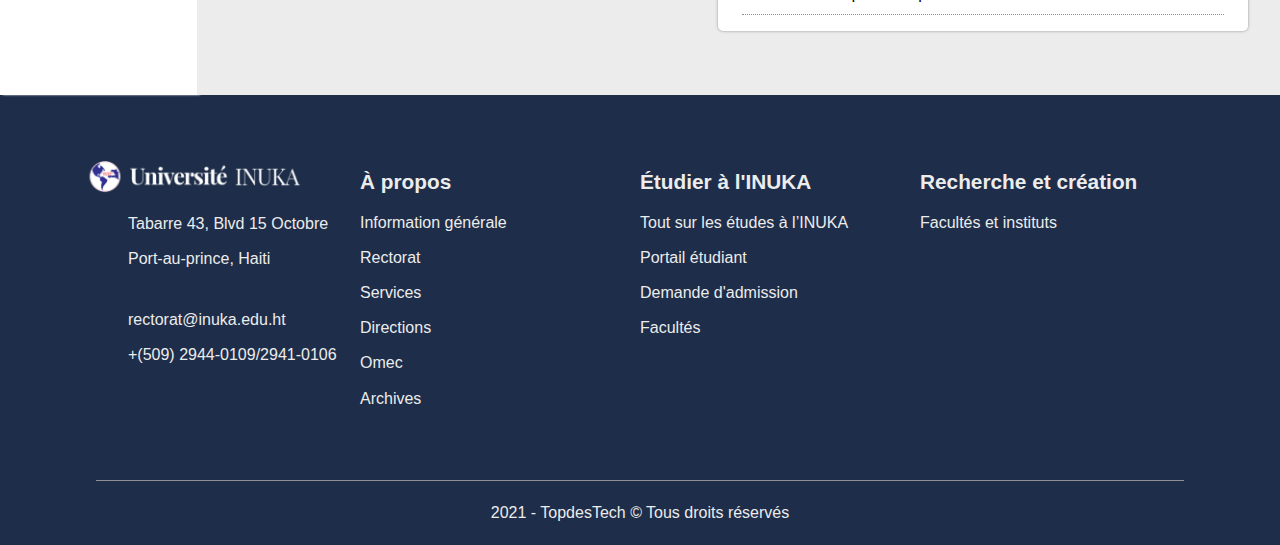
<file: facultes.html>
<!DOCTYPE html>
<html lang="fr-FR">
<head>
    <meta charset="UTF-8">
    <meta http-equiv="X-UA-Compatible" content="IE=edge">
    <meta name="viewport" content="width=device-width, initial-scale=1.0">
    <link rel="shortcut icon" href="images/favicon.ico" type="image/ico">
    <title>Université INUKA | Facultés</title>
    <link rel="stylesheet" href="fonts/css/all.css">
    <link rel="stylesheet" href="css/style.css">   <!-- principal page de style  -->
    <link rel="stylesheet" href="css/mobile.css"> <!-- responsive page -->

</head>

<body>
    <div class="conteneur">
        
        <!-------------- Top menu ------------>
        
        <div class="top-contacts">
            <div class="cont1 aligner-centre">
                <h1>UNIVERSITÉ INUKA</h1>
                <p>Tabarre 43, Blvd 15 Octobre, P-au-P, HT</p>
                <a href="#"> <i class="fas fa-phone-square"></i> +(509) 2944-0109/2941-0106</a><br>
                <a href="mailto:rectorat@inuka.edu.ht "> <i class="fas fa-envelope"></i> rectorat@inuka.edu.ht</a>
            </div>
        </div>
        
        <!------------------ MAIN ------------------>
        <main class="main">
            
            <!------------------ HEADER ------------------>
            <header class="header">
                
                <div class="rechercher">
                    <input type="search" name="rechercher" id="rechercher" placeholder="Rechercher...">
            
                </div>
                
                <div id="logo">
                    <a href="#">
                        <img src="images/logo.png" alt="">
                    </a>
                </div>
                
                <nav class="nav">
                    
                    <ul>
                        <li><a href="index.html">Inuka</a></li>
                        <li><a href="index.html#activites">Etudier à l'Inuka</a></li>
                        <li><a href="facultes.html">Facultés</a></li>
                        <li><a href="omec.html">Omec</a></li>
                        <li><a href="index.html#partenariats">Partenaires</a></li>
                        <li><a href="loisirs.html">Loisirs</a></li>
                        <li><a href="apropos.html">A propos</a></li>
                        <li><a href="contacts.html">Contact</a></li>
                    </ul>
                </nav>
    
            </header>
            
            <section class="fac-section">

                <h1 class="aligner-centre">La liste des Facultés à l'INUKA</h1>
                
                <div class="informations">
                    <p>
                        L’enseignement à l'Université INUKA est accessible à tous, à tout âge et donc à tous ceux qui désirent avoir une formation universitaire de haut niveau.
                    </p>
                    <p>
                        Grâce au dynamisme toujours entretenu par ses dirigeants, l'Université INUKA retrouve encore sa voie, dans les activités réalisées au niveau du Département de la Recherche et du « Développement »
                    </p>

                </div>
                
                <section class="filtre-faculte">

                    <div class="liste-facultes">
                        <h2>Liste des Facultés</h2>
                        <ul>
                            <li><a href="#">Sciences Administratives et Économiques</a></li>
                            <hr>
                            <li><a href="#">Génie et des Nouvelles Technologies</a></li>
                            <hr>
                            <li><a href="#">Sciences Religieuses, Sciences de l'Éducation et de Psychologie</a></li>
                            <hr>
                            <li><a href="#">Sciences Humaines et Sociales</a></li>
                            <hr>
                        </ul>
                    </div>

                    <aside class="all-departments">
                        <div class="liste-departement">
                            <h2>Sciences Administratives et Économiques</h2>
                            <ul>
                                <li>Sciences Comptables</li>
                                <li>Sciences de laGestion</li>
                                <li>Sciences Économiques</li>
                            </ul>
                        </div>

                        <div class="liste-departement">
                            <h2>Génie et des Nouvelles Technologies</h2>
                            <ul>
                                <li>Architecture</li>
                                <li>Génie civil</li>
                                <li>Génie éléctronique</li>
                                <li>Sciences informatiques</li>
                            </ul>
                        </div>

                        <div class="liste-departement">
                            <h2>Sciences Religieuses, Sciences de l'Éducation et de Psychologie</h2>
                            <ul>
                                <li>Éducation Chrétienne</li>
                                <li>Psychologie</li>
                                <li>Sciences de l'Education</li>
                                <li>Théologie évangélique</li>
                            </ul>
                        </div>

                        <div class="liste-departement">
                            <h2>Sciences Humaines et Sociales</h2>
                            <ul>
                                <li>Communication sociale</li>
                                <li>Relations Internationales</li>
                                <li>Sciences Politiques et Diplomatie</li>
                            </ul>
                        </div>

                    </aside>
                </section>  <!-- fin section filtre facultes-->

            </section>      <!-- fin section-->

        </main>     <!-- fin main-->
        

        <!-- ------------------------- footer ----------------------- -->

        <footer class="footer">

            <div class="conteneur">

                <div class="infos">
                   <img src="images/logo-f.png" width="250" alt="logo Inuka">
                   
                   <div class="contacts">
                        <p class="zone">
                            Tabarre 43, Blvd 15 Octobre
                            <br>
                            Port-au-prince, Haiti
                        </p>
                        <p>
                            <a class="mail" href="mailto: rectorat@inuka.edu.ht">rectorat@inuka.edu.ht</a><br> 
                            <span class="tel">+(509) 2944-0109/2941-0106</span>
                        </p>
                   </div>
                
                </div>
                
                <div class="apropos">

                    <h6>À propos</h6>
                        <ul>
                            <li><a href="#">Information générale </a></li>							
                            <li><a href="#">Rectorat</a></li>
                            <li><a href="services.html">Services</a></li>
                            <li><a href="#"> Directions </a></li>
                            <li><a href="#">Omec</a></li>					
                            <li><a href="#">Archives</a></li>
                        </ul>
                </div>
                        
                <div class="etudier">
                    <h6>Étudier à l'INUKA </h6>
                    <ul>            
                        <li><a href="#">Tout sur les études à l’INUKA</a></li>
                        <li><a href="#">Portail étudiant</a></li>
                        <li><a href="#">Demande d'admission</a></li>
                        <li><a href="facultes.html"> Facultés</a></li>
                    </ul>
                </div>						
                            
        
                <div class="recherEtCreation">
                    <h6>Recherche et création</h6>
                    <ul>
                        <li><a href="facultes.html">Facultés et instituts</a></li>
                    </ul>
                </div>

            </div>
            
            <hr>

            <div class="copyright aligner-centre">
                2021 - TopdesTech &copy; Tous droits réservés
            </div>
        </footer>
        
    </div>
</body>
</html>
</file>
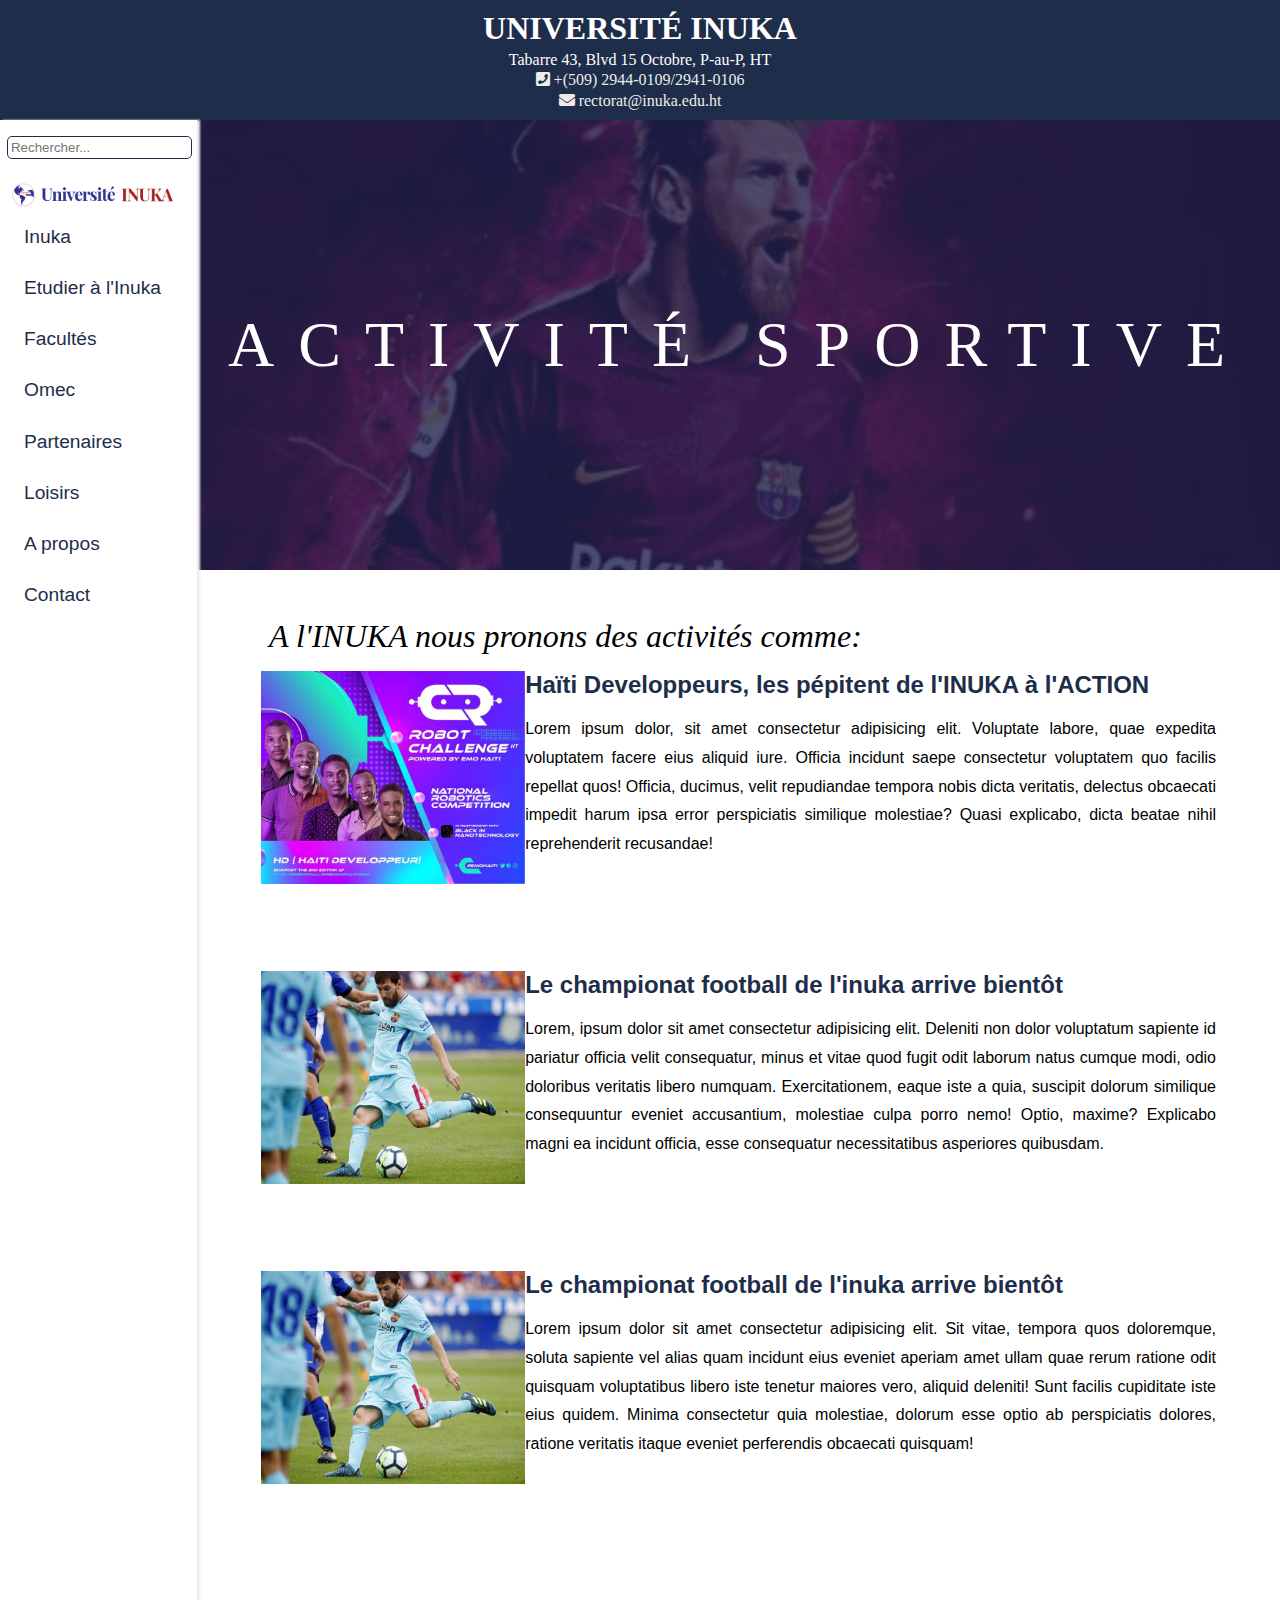
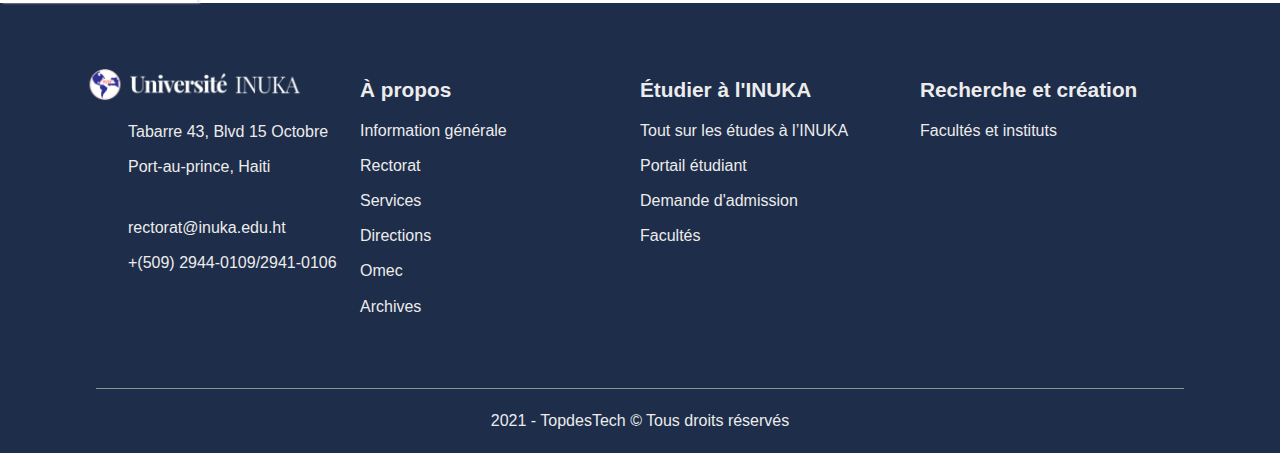
<file: loisirs.html>
<!DOCTYPE html>
<html lang="fr-FR">
<head>
    <meta charset="UTF-8">
    <meta http-equiv="X-UA-Compatible" content="IE=edge">
    <meta name="viewport" content="width=device-width, initial-scale=1.0">
    <link rel="shortcut icon" href="images/favicon.ico" type="image/ico">
    <title>Université INUKA | Loisir</title>
    <link rel="stylesheet" href="fonts/css/all.css">
    <link rel="stylesheet" href="css/style.css">   <!-- principal page de style  -->
    <link rel="stylesheet" href="css/mobile.css"> <!-- responsive page -->

</head>

<body>
    <div class="conteneur">
        
        <!-------------- Top menu ------------>
        
        <div class="top-contacts">
            <div class="cont1 aligner-centre">
                <h1>UNIVERSITÉ INUKA</h1>
                <p>Tabarre 43, Blvd 15 Octobre, P-au-P, HT</p>
                <a href="#"> <i class="fas fa-phone-square"></i> +(509) 2944-0109/2941-0106</a><br>
                <a href="mailto:rectorat@inuka.edu.ht "> <i class="fas fa-envelope"></i> rectorat@inuka.edu.ht</a>
            </div>
        </div>
        
        <!------------------ MAIN ------------------>
        <main class="main">
            
            <!------------------ HEADER ------------------>
            <header class="header">
                
                <div class="rechercher">
                    <input type="search" name="rechercher" id="rechercher" placeholder="Rechercher...">
            
                </div>
                
                <div id="logo">
                    <a href="#">
                        <img src="images/logo.png" alt="">
                    </a>
                </div>
                
                <nav class="nav">
                    
                    <ul>
                        <li><a href="index.html">Inuka</a></li>
                        <li><a href="index.html#activites">Etudier à l'Inuka</a></li>
                        <li><a href="facultes.html">Facultés</a></li>
                        <li><a href="omec.html">Omec</a></li>
                        <li><a href="index.html#partenariats">Partenaires</a></li>
                        <li><a href="loisirs.html">Loisirs</a></li>
                        <li><a href="apropos.html">A propos</a></li>
                        <li><a href="contacts.html">Contact</a></li>
                    </ul>
                </nav>
    
            </header>
            
            <section class="loisir-section">

                <!------- ANNONCE d'inscription --------->
                <div class="banniere">
                    <div class="titre">
                        <h1>Activité sportive</h1>

                    </div>
                </div>

                <article class="l-article">
                    <h2>A l'INUKA nous pronons des activités comme:</h2>

                        <!-- concours robotique -->
                        <div class="sport">
                            
                            <div class="img">
                                <img src="images/hd_developers.jpg" alt="messi">
                            </div>
                            
                            <div class="text">
                                <h1>Haïti Developpeurs, les pépitent de l'INUKA à l'ACTION</h1>
                                <p class="aligner-justify">
                                    Lorem ipsum dolor, sit amet consectetur adipisicing elit. Voluptate labore, quae expedita voluptatem facere eius aliquid iure. Officia incidunt saepe consectetur voluptatem quo facilis repellat quos! Officia, ducimus, velit repudiandae tempora nobis dicta veritatis, delectus obcaecati impedit harum ipsa error perspiciatis similique molestiae? Quasi explicabo, dicta beatae nihil reprehenderit recusandae!
                                </p>
                            </div>
                        </div>
                        
                        <!-- sport -->
                    <div class="sport">
                        
                        <div class="img">
                            <img src="images/messi1.jpg" alt="messi">
                        </div>

                        <div class="text">
                            <h1>Le championat football de l'inuka arrive bientôt</h1>
                            <p class="aligner-justify">
                                Lorem, ipsum dolor sit amet consectetur adipisicing elit. Deleniti non dolor voluptatum sapiente id pariatur officia velit consequatur, minus et vitae quod fugit odit laborum natus cumque modi, odio doloribus veritatis libero numquam. Exercitationem, eaque iste a quia, suscipit dolorum similique consequuntur eveniet accusantium, molestiae culpa porro nemo! Optio, maxime? Explicabo magni ea incidunt officia, esse consequatur necessitatibus asperiores quibusdam.
                            </p>
                        </div>
                    </div>
                    
                        <!-- sport -->
                    <div class="sport">
                        
                        <div class="img">
                            <img src="images/messi1.jpg" alt="messi">
                        </div>
                        
                        <div class="text">
                            <h1>Le championat football de l'inuka arrive bientôt</h1>
                            <p class="aligner-justify">
                                Lorem ipsum dolor sit amet consectetur adipisicing elit. Sit vitae, tempora quos doloremque, soluta sapiente vel alias quam incidunt eius eveniet aperiam amet ullam quae rerum ratione odit quisquam voluptatibus libero iste tenetur maiores vero, aliquid deleniti! Sunt facilis cupiditate iste eius quidem. Minima consectetur quia molestiae, dolorum esse optio ab perspiciatis dolores, ratione veritatis itaque eveniet perferendis obcaecati quisquam!
                            </p>
                        </div>
                    </div>
                </article>
                
            </section>      <!-- fin section-->

        </main>     <!-- fin main-->
        

        <!-- ------------------------- footer ----------------------- -->

        <footer class="footer">

            <div class="conteneur">

                <div class="infos">
                   <img src="images/logo-f.png" width="250" alt="logo Inuka">
                   
                   <div class="contacts">
                        <p class="zone">
                            Tabarre 43, Blvd 15 Octobre
                            <br>
                            Port-au-prince, Haiti
                        </p>
                        <p>
                            <a class="mail" href="mailto: rectorat@inuka.edu.ht">rectorat@inuka.edu.ht</a><br> 
                            <span class="tel">+(509) 2944-0109/2941-0106</span>
                        </p>
                   </div>
                
                </div>
                
                <div class="apropos">

                    <h6>À propos</h6>
                        <ul>
                            <li><a href="#">Information générale </a></li>							
                            <li><a href="#">Rectorat</a></li>
                            <li><a href="services.html">Services</a></li>
                            <li><a href="#"> Directions </a></li>
                            <li><a href="#">Omec</a></li>					
                            <li><a href="#">Archives</a></li>
                        </ul>
                </div>
                        
                <div class="etudier">
                    <h6>Étudier à l'INUKA </h6>
                    <ul>            
                        <li><a href="#">Tout sur les études à l’INUKA</a></li>
                        <li><a href="#">Portail étudiant</a></li>
                        <li><a href="#">Demande d'admission</a></li>
                        <li><a href="facultes.html"> Facultés</a></li>
                    </ul>
                </div>						
                            
        
                <div class="recherEtCreation">
                    <h6>Recherche et création</h6>
                    <ul>
                        <li><a href="facultes.html">Facultés et instituts</a></li>
                    </ul>
                </div>

            </div>
            
            <hr>

            <div class="copyright aligner-centre">
                2021 - TopdesTech &copy; Tous droits réservés
            </div>
        </footer>
        
    </div>
</body>
</html>
</file>
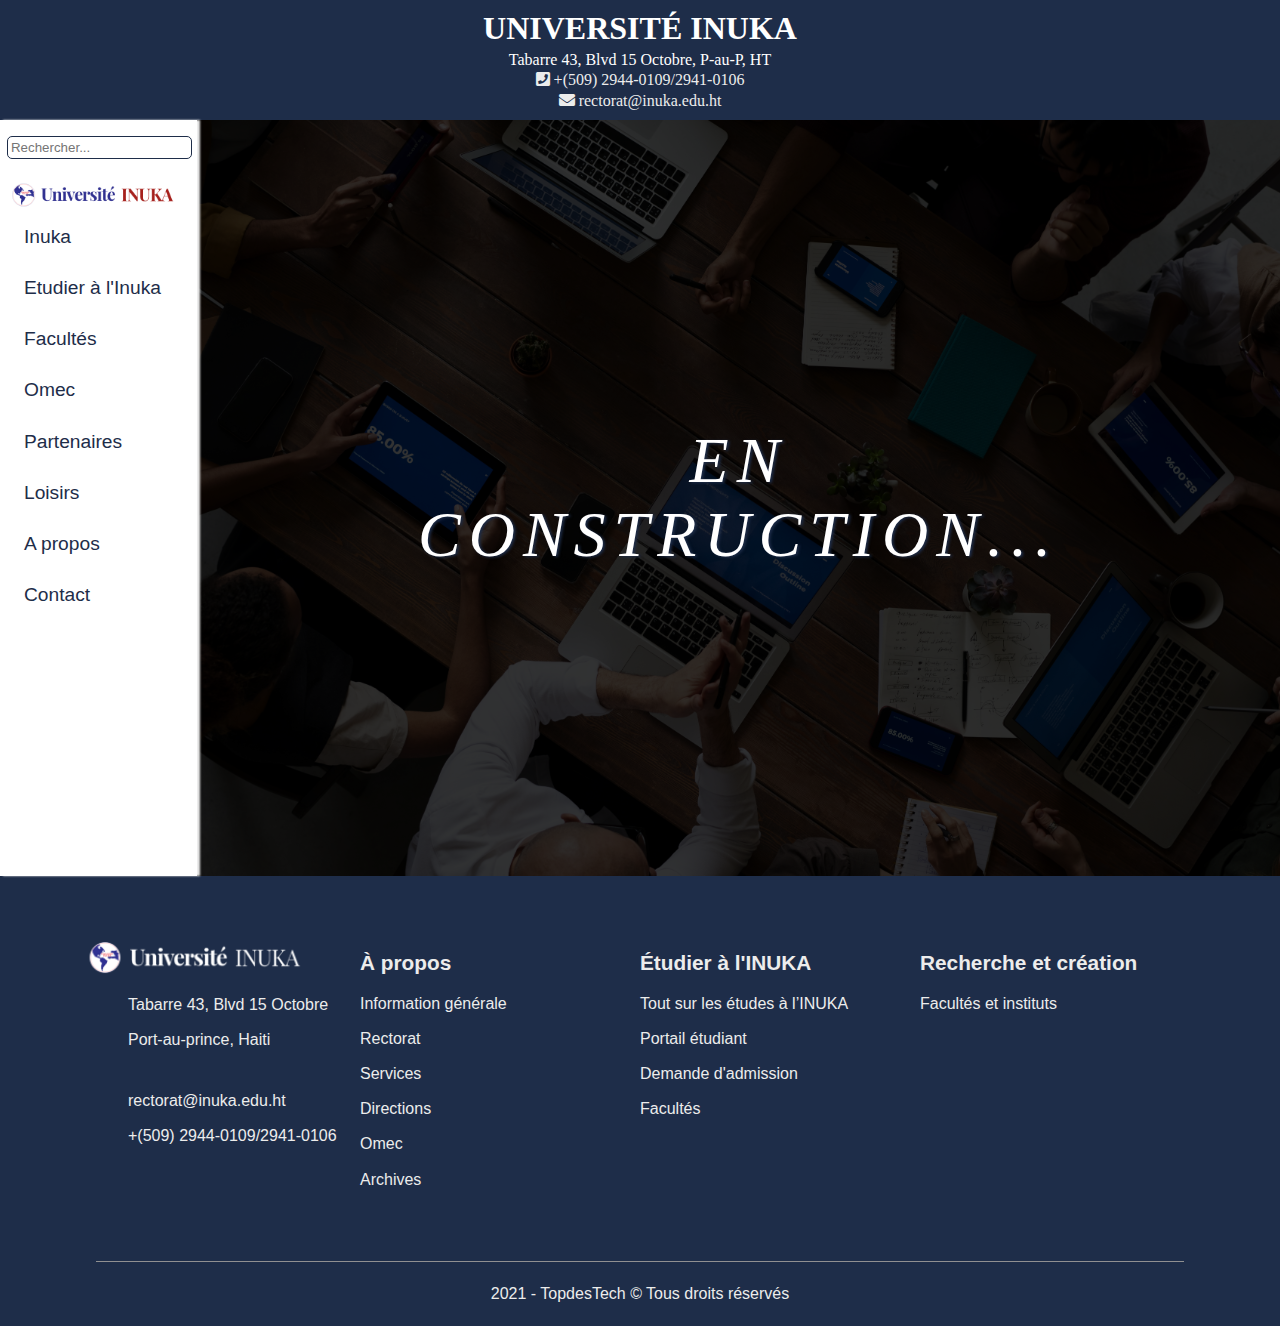
<file: omec.html>
<!DOCTYPE html>
<html lang="fr-FR">
<head>
    <meta charset="UTF-8">
    <meta http-equiv="X-UA-Compatible" content="IE=edge">
    <meta name="viewport" content="width=device-width, initial-scale=1.0">
    <link rel="shortcut icon" href="images/favicon.ico" type="image/ico">
    <title>Université INUKA | Accueil</title>
    <link rel="stylesheet" href="fonts/css/all.css">
    <link rel="stylesheet" href="css/style.css">   <!-- principal page de style  -->
    <link rel="stylesheet" href="css/mobile.css"> <!-- responsive page -->

</head>

<body>
    <div class="conteneur">
        
        <!-------------- Top menu ------------>
        
        <div class="top-contacts">
            <div class="cont1 aligner-centre">
                <h1>UNIVERSITÉ INUKA</h1>
                <p>Tabarre 43, Blvd 15 Octobre, P-au-P, HT</p>
                <a href="#"> <i class="fas fa-phone-square"></i> +(509) 2944-0109/2941-0106</a><br>
                <a href="mailto:rectorat@inuka.edu.ht "> <i class="fas fa-envelope"></i> rectorat@inuka.edu.ht</a>
            </div>
        </div>
        
        <!------------------ MAIN ------------------>
        <main class="main">
            
            <!------------------ HEADER ------------------>
            <header class="header">
                
                <div class="rechercher">
                    <input type="search" name="rechercher" id="rechercher" placeholder="Rechercher...">
            
                </div>
                
                <div id="logo">
                    <a href="#">
                        <img src="images/logo.png" alt="">
                    </a>
                </div>
                
                <nav class="nav">
                    
                    <ul>
                        <li><a href="index.html">Inuka</a></li>
                        <li><a href="#activites">Etudier à l'Inuka</a></li>
                        <li><a href="facultes.html">Facultés</a></li>
                        <li><a href="omec.html">Omec</a></li>
                        <li><a href="#partenariats">Partenaires</a></li>
                        <li><a href="loisirs.html">Loisirs</a></li>
                        <li><a href="apropos.html">A propos</a></li>
                        <li><a href="contacts.html">Contact</a></li>
                    </ul>
                </nav>
    
            </header>
            
            <section class="omec-section">
                <div class="contenu">
                    <h1 class="aligner-centre">En<br>construction...</h1>
                </div>
            </section>      <!-- fin section-->

        </main>     <!-- fin main-->
        

        <!-- ------------------------- footer ----------------------- -->

        <footer class="footer">

            <div class="conteneur">

                <div class="infos">
                   <img src="images/logo-f.png" width="250" alt="logo Inuka">
                   
                   <div class="contacts">
                        <p class="zone">
                            Tabarre 43, Blvd 15 Octobre
                            <br>
                            Port-au-prince, Haiti
                        </p>
                        <p>
                            <a class="mail" href="mailto: rectorat@inuka.edu.ht">rectorat@inuka.edu.ht</a><br> 
                            <span class="tel">+(509) 2944-0109/2941-0106</span>
                        </p>
                   </div>
                
                </div>
                
                <div class="apropos">

                    <h6>À propos</h6>
                        <ul>
                            <li><a href="#">Information générale </a></li>							
                            <li><a href="#">Rectorat</a></li>
                            <li><a href="services.html">Services</a></li>
                            <li><a href="#"> Directions </a></li>
                            <li><a href="#">Omec</a></li>					
                            <li><a href="#">Archives</a></li>
                        </ul>
                </div>
                        
                <div class="etudier">
                    <h6>Étudier à l'INUKA </h6>
                    <ul>            
                        <li><a href="#">Tout sur les études à l’INUKA</a></li>
                        <li><a href="#">Portail étudiant</a></li>
                        <li><a href="#">Demande d'admission</a></li>
                        <li><a href="facultes.html"> Facultés</a></li>
                    </ul>
                </div>						
                            
        
                <div class="recherEtCreation">
                    <h6>Recherche et création</h6>
                    <ul>
                        <li><a href="facultes.html">Facultés et instituts</a></li>
                    </ul>
                </div>

            </div>
            
            <hr>

            <div class="copyright aligner-centre">
                2021 - TopdesTech &copy; Tous droits réservés
            </div>
        </footer>
        
    </div>
</body>
</html>
</file>
<file: css/style.css>
/* classes utilitaires */
:root{
    --bleuPrincipal: #313190;
    --bleu2: #1E2D49;
    --bleuBg: rgba(33,33,80,0.8);
    --rouge1:#a6211d;
    --rouge2:#bd5956;
    --white: #ffffff;
    --white2: #ececec;
    --grisPal: #1E2D49;
    --grisPal2: rgb(144, 144, 145);
}
@font-face {
    font-family: 'Playfair Display';
    src: local('../fonts/playfair_display/PlayfairDisplay-Italic-VariableFont_wght.ttf'),
         local('../fonts/playfair_display/PlayfairDisplay-VariableFont_wght.ttf'),
         local('../fonts/playfair_display/static/PlayfairDisplay-Black.ttf'),
         local('../fonts/playfair_display/static/PlayfairDisplay-BlackItalic.ttf'),
         local('../fonts/playfair_display/static/PlayfairDisplay-Bold.ttf'),
         local('../fonts/playfair_display/static/PlayfairDisplay-BoldItalic.ttf'),
         local('../fonts/playfair_display/static/PlayfairDisplay-ExtraBold.ttf'),
         local('../fonts/playfair_display/static/PlayfairDisplay-ExtraBoldItalic.ttf'),
         local('../fonts/playfair_display/static/PlayfairDisplay-Italic.ttf'),
         local('../fonts/playfair_display/static/PlayfairDisplay-Medium.ttf'),
         local('../fonts/playfair_display/static/PlayfairDisplay-MediumItalic.ttf'),
         local('../fonts/playfair_display/static/PlayfairDisplay-Regular.ttf'),
         local('../fonts/playfair_display/static/PlayfairDisplay-SemiBold.ttf'),
         local('../fonts/playfair_display/static/PlayfairDisplay-SemiBoldItalic.ttf')
    ;
}

*{
    box-sizing: border-box;
    margin: 0;
    padding: 0;
}

body,html{
    scroll-behavior: smooth;
    width: 100%;
    font-family: 'Playfair Display', Roboto, Ubuntu,'Helvetica Neue', sans-serif;
    font-size: 16px;
}

a{
    text-decoration: none;
    /* color: inherit; */
}
li{
    list-style-type: none;
}

.aligner-droit{
    text-align: right;
}
.aligner-centre{
    text-align: center;
}
.aligner-justify{
    text-align: justify;
}

/* fin classes utilitaires */


/* avant nav */
.top-contacts{
    color: var(--white);
}

.top-contacts .cont1{
    padding: 0.5rem;
    font-family: 'Play fair';
    background: var(--bleu2);
    line-height: 1.3;
}

.top-contacts a{
    color: var(--white2);
} 

/* -------------- MAIN ------------ */
.main{
    display: flex;
    justify-content: space-between;
}


/*------ header -------*/
.header{
    width: 16%;
    position: relative;
    z-index: 3;
    padding: 1rem 0.3rem;
    line-height: 1;
    box-shadow: 3px 0px 2px var(--white2); 
}

/* rechercher */
.rechercher{
    padding-bottom: 1.4rem;
    padding-left: 2px;
}

.rechercher input{
    outline: none;
    border-radius: 5px;
    border: 1px solid var(--bleu2);
    padding: 0.2rem;
}

/* placer l'image a gauche */
.header #logo{
    padding-bottom: 1rem;
}

.header #logo img{
    width: 100%;
    height: 100%;
}

.header .nav ul{
    display: flex;
    flex-direction: column;
}

/* placer les nav en ligne */
.header .nav li{
    font-size: 1.2rem;
    padding-bottom: 2rem;
    margin-left: 1.2rem;
}
.header .nav li a{
    color: var(--bleu2);
    transition: all ease-in-out 0.2s;
    /* text-transform: uppercase; */
}
.header .nav li a:hover{
    color: var(--bleuPrincipal);
    border-bottom: 3px solid var(--rouge1);
}
/* -------------- SECTION ------------ */
.section {
    width: 84%;
}


/* -------- section Inscription --------- */
.avis-inscription{    
    position: relative;
    z-index: 1;
    background: var(--white2);
    height: 4rem;
    display: flex;
    align-items: center;
    justify-content: center;
}

.avis-inscription span{    
    font-weight: bold;
    color: var(--grisPal);
}

.avis-inscription a{
    border: 1px solid var(--bleuPrincipal);
    padding: 0.2rem 0.5rem;
}

/* banniere */

.banniere{
    display: flex;
    justify-content: space-around;
    height: 69vh;
    padding: 3rem 5rem;
    font-family: serif;
    font-weight: bold;
}
.banniere .ban-text{
    flex: 3;
    color: var(--bleuPrincipal);
}

.banniere .ban-text h1{
    font-size: 4rem;
    padding-bottom: 2rem;
}

.banniere .ban-text p{
    font-family: sans-serif;
    font-weight: 500;
    color: var(--grisPal);
    padding-bottom: 2rem;
}
.banniere .ban-text button{    
    border: none;
    outline: none;
    color: var(--white);
    background: var(--bleuPrincipal);
    border-radius: 2rem;
    font-weight: bold;
    padding: 1rem 3rem;
    box-shadow: 0 0 0.4rem var(--bleuPrincipal);
}
.banniere .ban-img {
    flex: 2;
    padding: 2rem 1rem;
}

.banniere .ban-img img{
    height: 100%;
    width: 100%;
}


/* section: vie univ - licence - sport & social */
.section #activites{
    background: var(--white2);
    display: flex;
    justify-content: space-around;
    align-items: center;
    padding: 3rem 1rem;
    box-shadow: 0 0 1px var(--grisPal);
}
#activites span{
    display: flex;
    justify-content: center;
    align-items: center;
}
#activites span img{
    margin-right: 2rem;
}

/* etudier à l'INUKA */
.section .etude{
    display: flex;
    justify-content: space-between; 
}
/* partie images */
.section .etude .img{
    flex: 1;
    min-height: 450px;
    background:no-repeat center center/cover url('../images/etudiants.jpg');
}
.section .etude .img{
    width: 100%;
    height: 100%;
}

/* partie text */
.section .etude-text{ 
    flex: 1;      
    background: no-repeat center center/cover url('../images/programmer1.jpg');
}
.section .etude .text{
    height: 100%;
    width: 100%;
    color: var(--white);
    background: var(--bleuBg);
}

.section .etude .text h1{
    font-size: 2rem;
    font-family: serif;
    padding: 6rem 0 3rem 4rem;
    /* padding-bottom: 2rem; */
}
.section .etude .text p{
    line-height: 1.8;
    padding: 0 7rem 3rem 4rem;
    font-weight: 500;
    padding-left: 3rem;
    padding-bottom: 2rem;
}
.section .etude .text button{
    border: none;
    outline: none;
    color: var(--white);
    background: var(--rouge1);
    border-radius: 2rem;
    font-weight: bold;
    margin: 0 3rem;
    padding: 1rem 3rem;
    box-shadow: 0 0 0.4rem var(--rouge1);   
}


/* ----- histoire -------- */
.section .histoire{
    background: no-repeat center center/cover
     url('../images/programmer.jpg');
     height: 500px;
}
    
    /* background */
.section .histoire .pedagogie{
    display: flex;
    color: var(--white2);
    background: var(--bleuBg);
    height: 100%;
}

    /* images */
.section .histoire .img{
    flex: 1;
    width: 260px;
    height: 36px;
    margin-top: 10rem;
    margin-left: 3rem;
}
.section .histoire .img img{
    width: 100%;
    height: auto;
}

    /* text */
.section .histoire .text{
    flex: 3;
    padding: 0 4rem;
    font-weight: normal;
}

.section .histoire .text h4{
    font-family: "Playfair Display",sans-serif;
    font-size: 2rem;
    font-family: serif;
    padding: 6rem 0 3rem 4rem;
}
.section .histoire .text p{
    line-height: 1.8;
    font-size: 20px;
    font-family: Roboto, Oxygen, Ubuntu, Cantarell, 'Open Sans', 'Helvetica Neue', sans-serif;
    padding: 0 7rem 3rem 4rem;
    font-weight: 500;
    padding-left: 3rem;
    padding-bottom: 2rem;
}
.section .histoire a{
    font-weight: bold;
    margin: 0 3rem;
    color: var(--white);
}
.section .histoire a:hover{
    color: var(--bleuBg);
}


/*  --------------------- partenaires ------------------ */

.section #partenariats{
    display: flex;
    justify-content: space-between;        
    padding: 4rem;
}

#partenariats h4{       /*Classe utilitaire*/
    font-size: 1.3rem;
    font-weight: 500;
    font-family: serif;
    padding-bottom: 2rem;
    color: var(--grisPal);
}

/* classe info */
.section #partenariats .infos{
    flex: 1;
    padding-right: 1rem;
}
#partenariats .infos p{
    line-height: 1.8;
    font-family: sans-serif;
    font-size: 1.1rem;
}

/* classe partenaire */
.section #partenariats .partenaires{
    flex: 1;
    padding: 0 1rem;
}

#partenariats .partenaires .img-part{
    display: flex;
    flex-wrap: wrap;
    justify-content: space-between;
}
#partenariats .partenaires .img-part .img{
    /* flex: 1; */
    max-width: 33.33%;
    height: 100%;
    padding-bottom: 4rem;
}
#partenariats .partenaires .img-part .img img{
    width: 100%;
}

/* classe newsletter */
.section #partenariats .newsletter{
    flex: 1;
    color: var(--white);
    background: url(../images/comptable.jpg)
       no-repeat center center/cover;
    background-position-x: 0rem;
    margin-left: 7rem;
    border-radius: 1rem;
}
#partenariats .newsletter .form-letter{
    background: var(--bleuBg);
    height: 100%;
    padding: 2rem 1.5rem;
    border-radius: 1rem;
}

#partenariats .newsletter .img{
    display: flex;
    justify-content: center;
}
#partenariats .newsletter h5{
    margin-top: 2rem;
    font-size: 1.7rem;
    font-family: serif;
    font-weight: normal;
}
#partenariats .newsletter .text{    
    padding-bottom: 1rem;
    color: var(--white2);
}
#partenariats .newsletter input{
    outline: none;
    padding: 0.8rem;
    border: none;
    background: var(--bleu2);
    color: var(--white);
    width: 100%;
    margin: 0.5rem 0;
}
#partenariats .newsletter #envoyer{
    background: var(--rouge1);
    text-transform: uppercase;
    font-weight: 600;
    padding: 0.9rem;
}


/*  --------------------- footer ------------------ */

.footer{
    background: var(--bleu2);
    color: var(--white2);
    line-height: 2.2;
}

.footer .conteneur{
    display: grid;
    grid-template-columns: repeat(4,1fr);
    padding: 4rem 5rem;
}
.footer a{
    color: inherit;
}
.footer h6{
    font-size: 1.3rem;
}

/* footer infos */
.footer .infos .contacts{
    padding-left: 3rem;
}
.footer .infos .contacts p{
    padding-bottom: 1.6rem;
}

/* barre d'HR */
.footer hr{
    width: 85%;
    margin: 0 auto;
    border: none;    
    border-top: 1px solid var(--grisPal2);
}
/* copyright */
.footer .copyright{
    display: flex;
    justify-content: center;
    padding: 0.9rem;
}

/* -------------------------------------- */
                /* FACULTÉS */
/* --------------------------------------- */

/* section */
.fac-section{
    padding: 2rem;
    background: var(--white2);
}

.fac-section >h1{
    padding-bottom: 1rem;
    font-size: 2rem;
    color: var(--bleuPrincipal);
}

.fac-section .informations{
    padding: 1rem;
    line-height: 2;
    border-radius: 5px;
    background: var(--white);
    box-shadow: 0px 0 5px var(--bleu2);
}

.fac-section .filtre-faculte{
    display: flex;
    justify-content: space-between;
    margin-top: 2rem;
}

/* liste des facultés */
.fac-section .filtre-faculte .liste-facultes{
    line-height: 2.5;
    width: 42%;
    height: fit-content;
    padding:1rem 1.5rem;
    background: var(--white);
    border-radius: 5px;
    box-shadow: 0px 0 3px var(--grisPal2);
}

    /* titre des facultés */
.filtre-faculte .liste-facultes > h2,
.filtre-faculte .liste-departement   h2{
    color: var(--bleu2);
    margin-bottom: 1rem;
    border-bottom: 3px solid;
}



/* les departements */
.fac-section .filtre-faculte .all-departments{
    width: 52%;
}
.fac-section .filtre-faculte .liste-departement{
    line-height: 2.5;
    padding:1rem 1.5rem;
    background: var(--white);
    border-radius: 5px;
    margin-bottom: 2rem;
    box-shadow: 0px 0 3px var(--grisPal2);
}
.fac-section .filtre-faculte .liste-departement li{
    border-bottom: 1px dotted var(--grisPal2);
}

/* -------------------------------------- */
                /* LOISIR */
/* --------------------------------------- */
.loisir-section{
    width: 100%;    
}
.loisir-section .banniere{
    margin: 0;
    padding: 0;
    height: 50vh;
    background: fixed no-repeat center center/cover
     url('../images/messi.jpg');
    background-position-y: 0;    
}

.loisir-section .banniere .titre {
    width: 100%;
    height: 100%;
    color: var(--white);
    background: var(--bleuBg);
    display: flex;
    justify-content: center;
    align-items: center;
}
.loisir-section .banniere .titre h1{
    font-size: 4rem;
    font-family: 'Play fair';
    font-weight: 300;
    text-transform: uppercase;
    letter-spacing: 1.5rem;
}

/* section article */
.loisir-section .l-article{
    padding: 2rem 4rem;
}
.loisir-section .l-article > h2{
    font-size: 2rem;
    font-family: 'Play fair',serif;
    padding: 1rem 0.5rem;
    font-weight: 300;
    font-style: italic;
}

.loisir-section .l-article .sport{
    display: flex;
    height: 300px;
    justify-content: space-between;
}
    /* images */
.l-article .sport .img{
    width: 16.666rem;   /*largeur fixe*/
    height: 13.331rem;  /* pour que l'image reste normal*/
}

.l-article .sport .img img{
    width: 100%;
    height: 100%;
}
    /* text */
.l-article .sport .text{
    width: 73%;
}
.l-article .sport .text h1{
    font-size: 1.5rem;
    font-family: 'Play fair', Roboto, sans-serif;
    color: var(--bleu2);
    margin-bottom: 1rem;
}
.l-article .sport .text p{
    line-height: 1.8;
}

/* -------------------------------------- */
        /* OMEC */
/* --------------------------------------- */
.omec-section{
    width: 100%;
    height: 84vh;
    background: no-repeat center center/cover
     url('../images/programmer.jpg');
}
.omec-section .contenu{
    display: flex;
    align-items: center;
    justify-content: center;
    height: 100%;
    color: var(--white);
    background: rgba(0, 0, 0, 0.8);
}
.omec-section .contenu h1{
    font-size: 4rem;
    font-style: italic;
    font-weight: 500;
    font-family: 'Play fair';
    letter-spacing: 0.5rem;
    text-transform: uppercase;
    text-shadow: 2px 1px 3px var(--grisPal);
}

/* -------------------------------------- */
        /* A PROPOS */
/* --------------------------------------- */

/* à propos section */
.apropos-section{
    width: 100%;    
}

.apropos-section .banniere{
    height: 50vh;
    background: no-repeat center center/cover
     url('../images/h1.jpg');
    background-position-y: -8rem;
}

.contenu{
    padding: 2rem;
    display: flex;    
    justify-content: space-between;
}

.contenu .img{
    width: 35%;
}
.contenu .img img{
    width: 100%;
    height: auto;
}

.contenu .article{
    width: 60%;
    margin-right: 3rem;
    padding: 0 2rem;
}

.contenu .article .elem{
    margin-bottom: 1rem; /* espacer*/
}
    /* A propos - liste des blocs */
.contenu .article .elem > h3{
    font-size: 2rem;
    font-style: italic;
    font-weight: 400;
    font-family: 'Play fair',serif;
    padding-bottom: 1rem;
}
.contenu .article .elem > p,
.contenu .article .elem > table{
    padding: 0.5rem 1rem;
    line-height: 1.5;
}

/* -------------------------------------- */
                /* CONTACTS */
/* --------------------------------------- */
.cont-section{
    width: 100%;
}

.cont-section .banniere{
    width: 100%;
    height: 40vh;
    background: no-repeat center center/cover
     url('../images/contact-banner.jpg');
    background-attachment: fixed;
    background-position-y: -7rem;
}

/* les asides */
.cont-section .contact{
    width: 100%;
    padding: 3rem 5rem;
    display: flex;
    background: var(--white2);
}

/* aside infos */
.cont-section .contact .infos{
    flex: 2;
    background: var(--white);
    font-family: "Playfair Display",sans-serif;
    justify-content: space-between;
    padding: 3rem;
    border-radius: 10px;
    box-shadow: 5px 5px 10px var(--white2); 
}

.cont-section .contact .infos h4{
    font-size: 2rem;
    font-style: italic;
    font-weight: 200;
    color: var(--bleu2);
    padding-bottom: 1rem ;
}

.cont-section .contact .infos p{
    font-size: 1.1rem;
    font-family: Roboto;
    font-weight: 400;
    line-height: 2.2;
    padding-bottom: 2rem;
}


/* formulaire */
.cont-section .contact .formulaire{
    flex:4;
    background: var(--white);
    padding: 1rem;
    margin-left: 2rem;
    border-radius: 10px;
    padding: 3rem;
    border-radius: 10px;
    box-shadow: 5px 5px 10px var(--white2); 
}

.contact .formulaire h1{
    font-size: 1.8rem;
    font-style: italic;
    font-weight: 400;
    color: var(--bleu2);
}
.contact .formulaire p{
    font-size: 1.2rem;
    font-style: italic;    
    padding-bottom: 1rem ;
}


/*  form */
.contact .formulaire .form{
    font-size: 1.2rem;
    padding-top: 2.5rem;
}

.contact .formulaire .form .aligner{
    display: flex;
    justify-content: space-between;
}

/* forme generale pour les labels */
.contact .formulaire .form label{
    width: 100%;
    font-weight: 500;
}

/* les labels */
.contact .formulaire .form input{
    width: 100%;
    outline: none;
    border: none;
    border-bottom: 1px solid var(--white2);
    padding: 0.3rem 0;
    margin: 0.5rem 0;
}
.contact .formulaire .form textarea{
    padding: 0.3rem;
    outline: none;
    margin: 0.5rem 0;
    width: 100%;
    border-radius: 10px;
    border: 1px solid var(--white2);    
}
.contact .formulaire .form input[type='submit']{
    padding: 1rem;
    outline: none;
    border: none;
    background: var(--bleu2);
    color: var(--white);
    text-transform: uppercase;
    font-weight: 600;
    border-radius: 25px;
    border-radius: 25px;
    box-shadow: 2px 0 5px var(--bleu2);
    transition: all ease-in-out 0.3s;
}
.contact .formulaire .form input[type='submit']:hover{
    background: var(--bleuBg);
}
</file>
<file: css/mobile.css>
/* version mobile */

@media screen and (max-width:786px) {

    /* avant nav */
    .top-contacts{
        max-width:100%
    }
    
    .header{
        display: none;
    }

    .main {
        flex-direction: column;
    }

    /* section inscription */
    .avis-inscription{
        flex-direction: column;
    }
}
</file>
